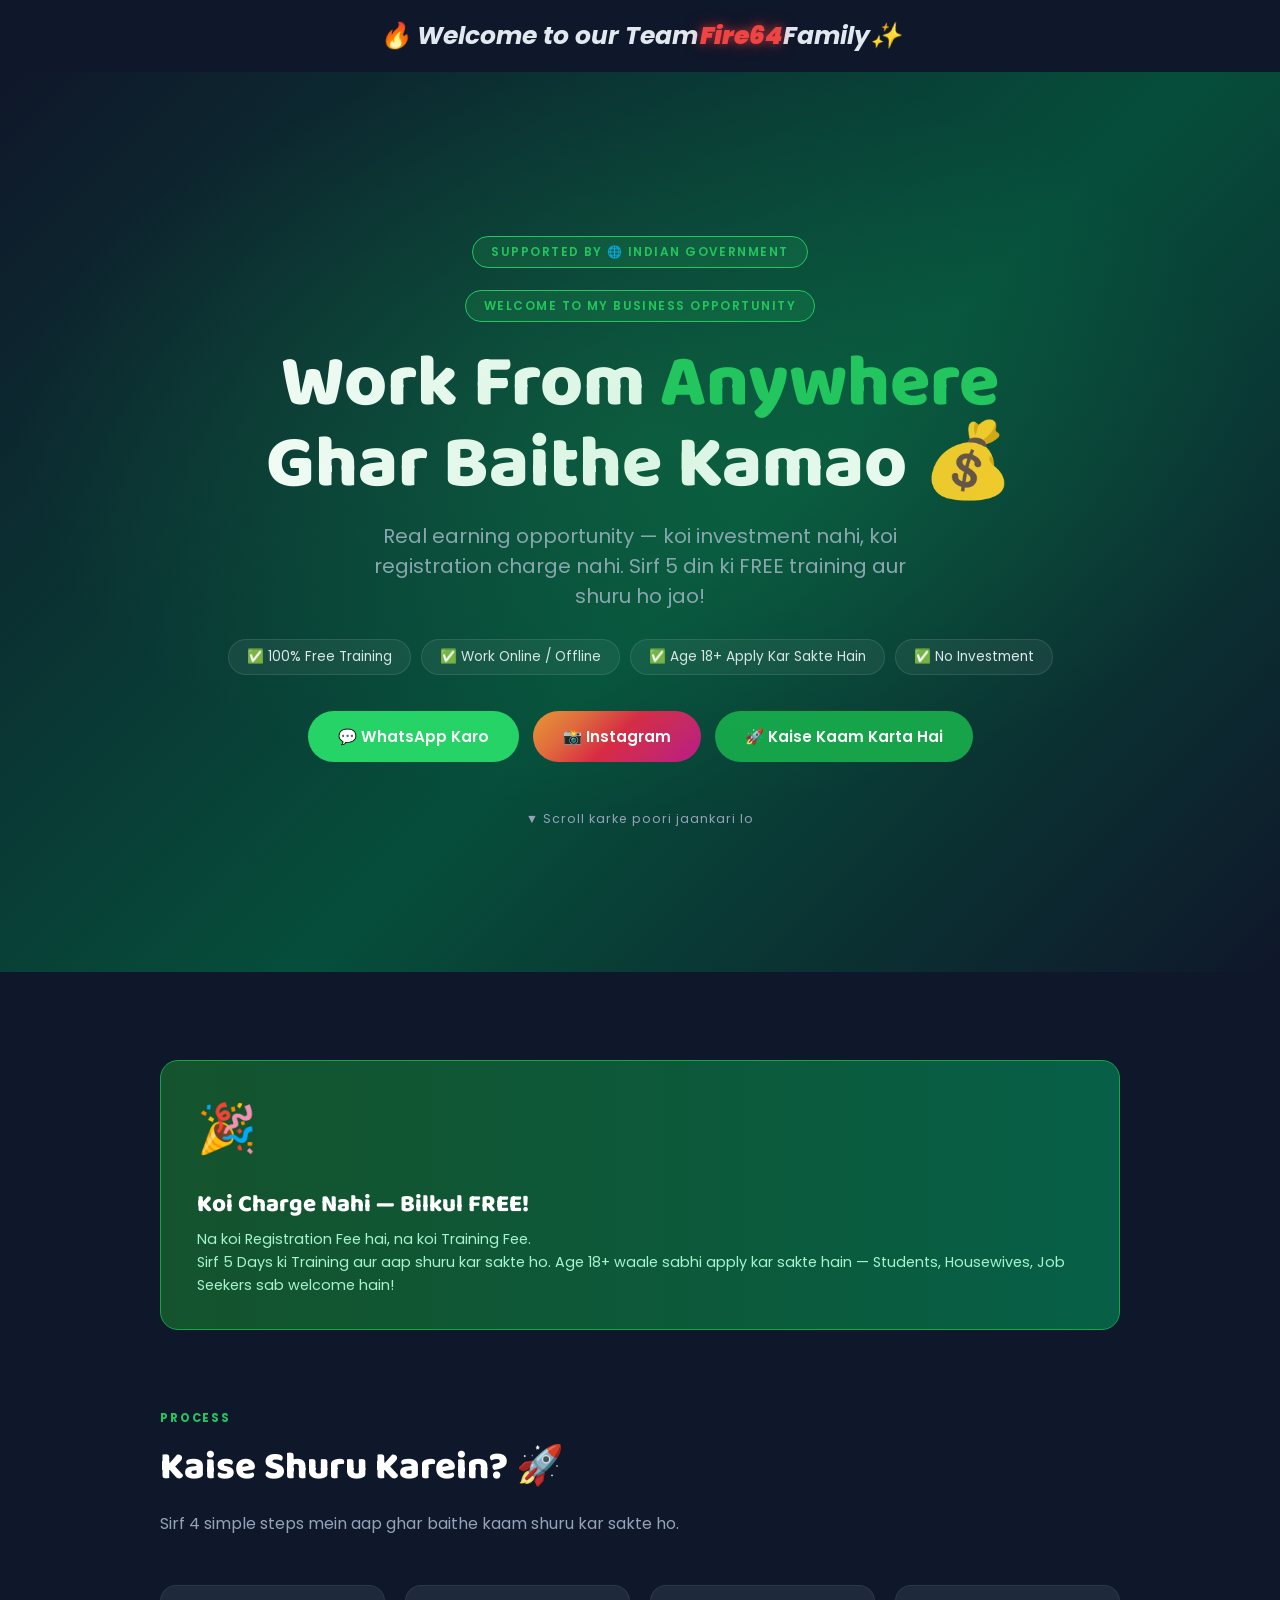
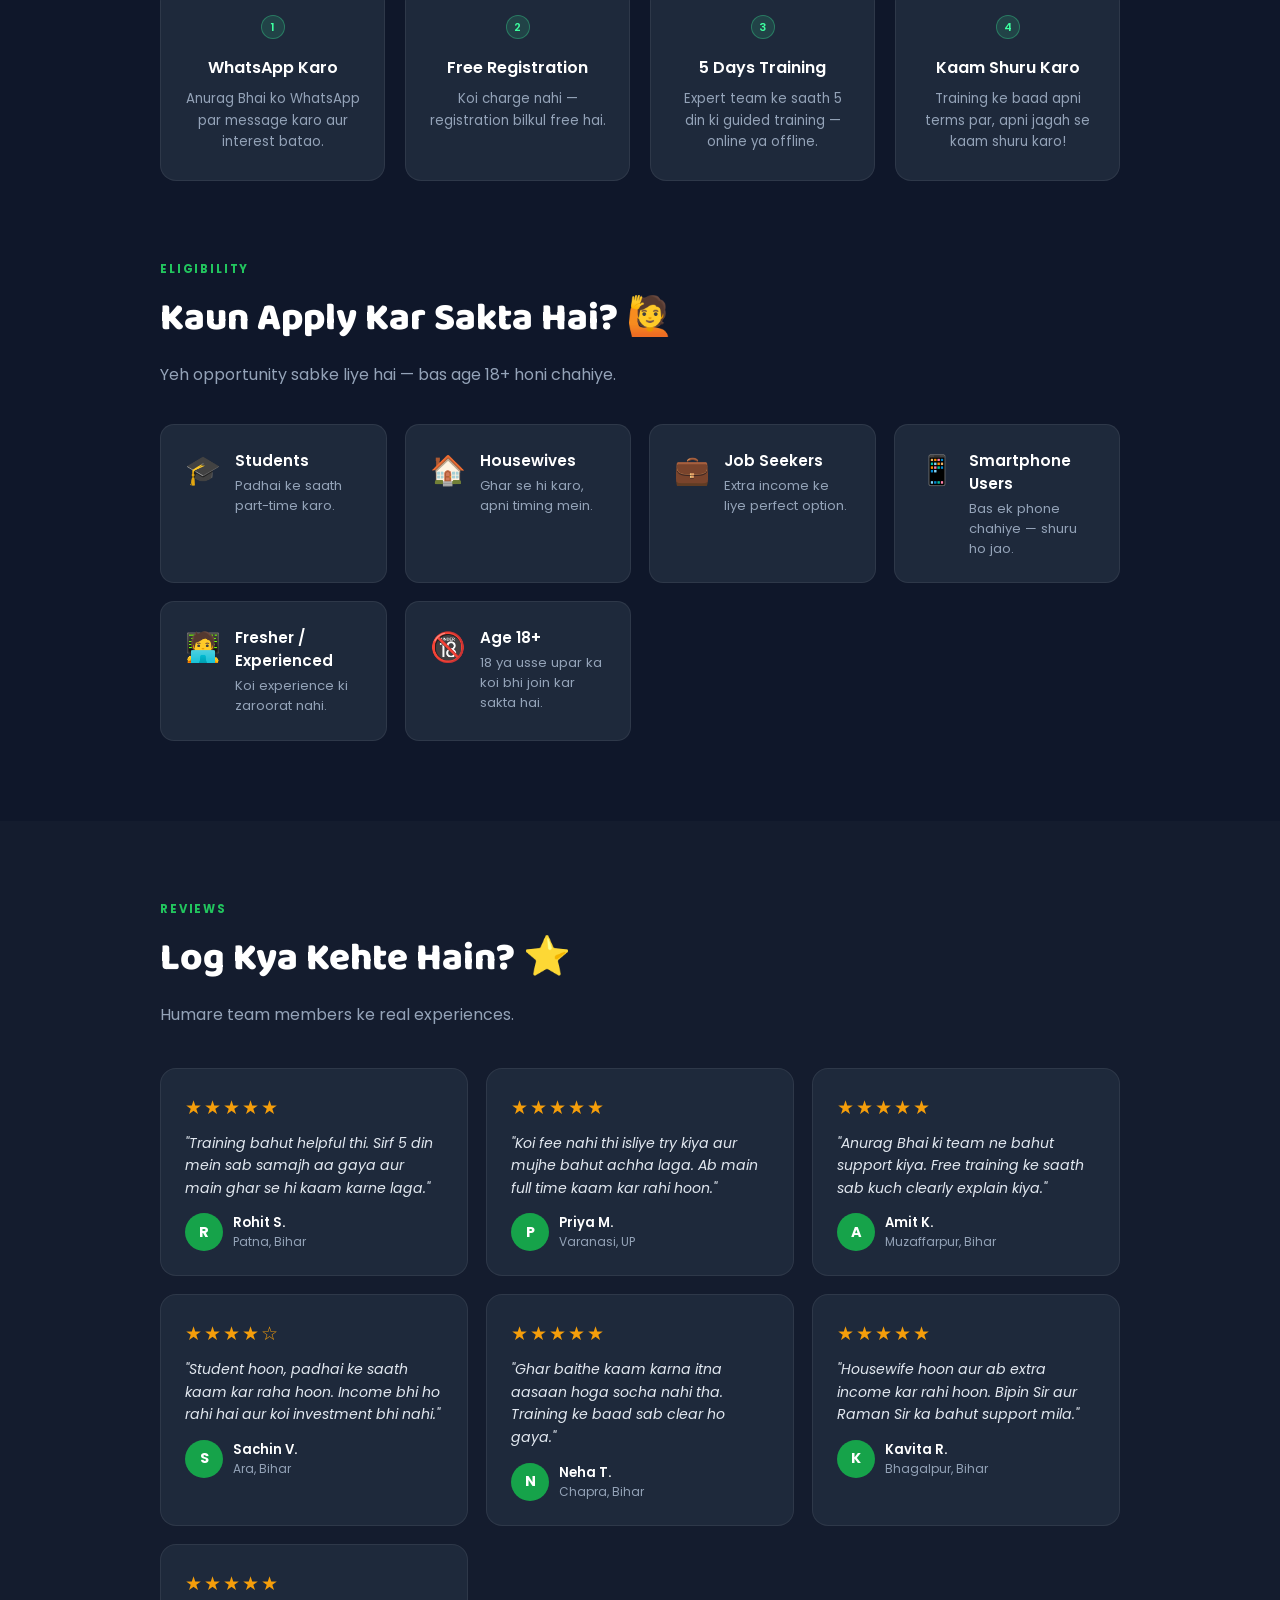
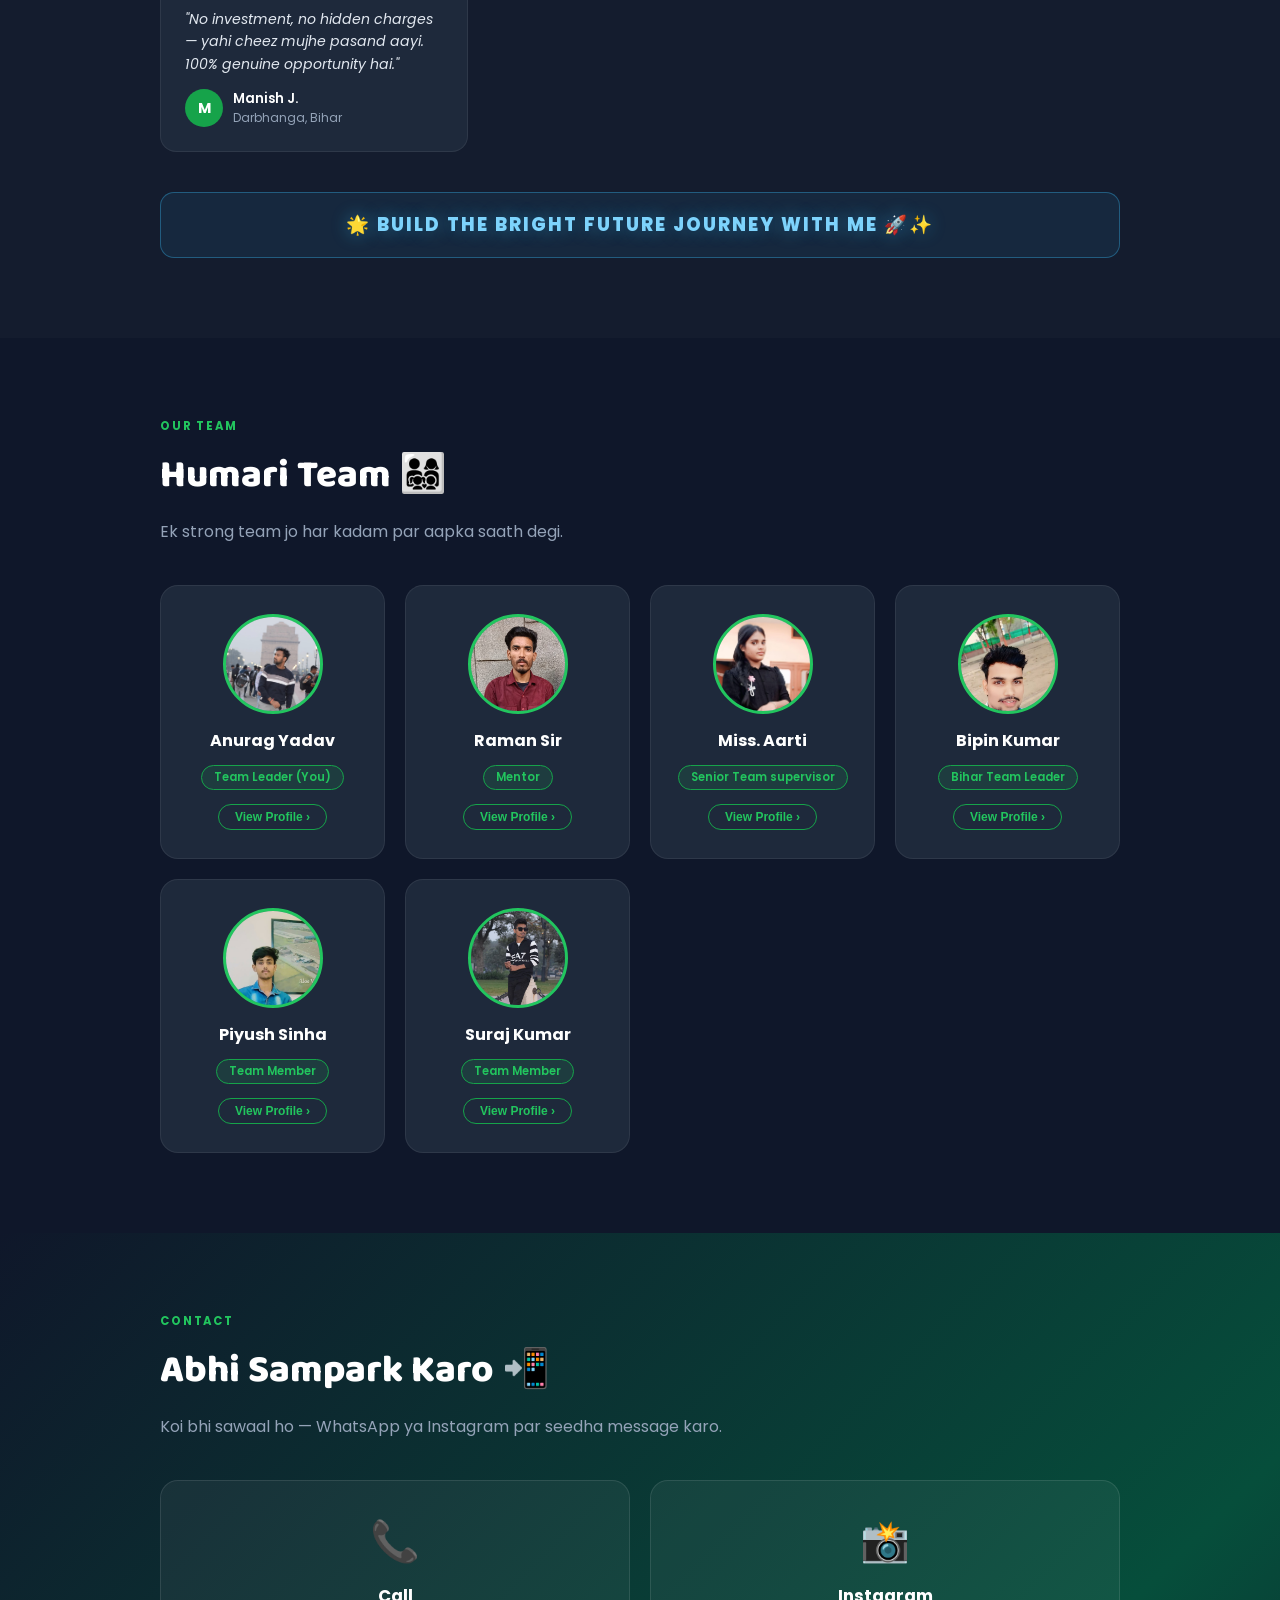
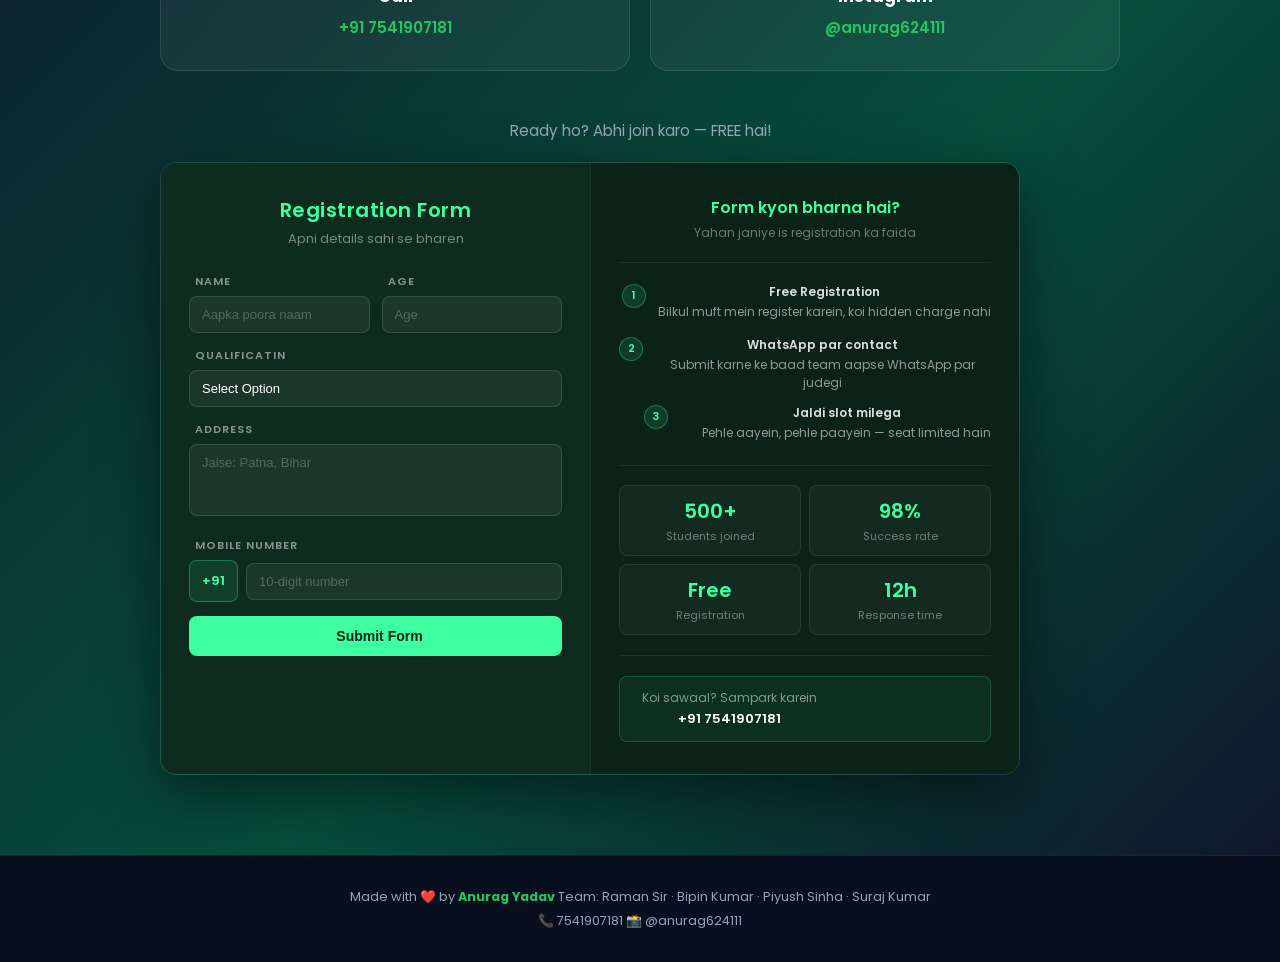
<file: index.html>
<!DOCTYPE html>
<html lang="hi">
<head>
  <meta charset="UTF-8" />
  <meta name="viewport" content="width=device-width, initial-scale=1.0"/>
  <title>Work From Anywhere – Anurag Yadav</title>
  <link href="https://fonts.googleapis.com/css2?family=Baloo+2:wght@400;600;700;800&family=Poppins:wght@300;400;500;600&display=swap" rel="stylesheet"/>
  <link rel="stylesheet" href="style.css">
</head>
<body>
<header>
  <div class="navbar">
    🔥 Welcome to our Team<span class="fire-text">Fire64</span> Family✨
  </div>
</header>

<!-- ══════════ HERO ══════════ -->
<section class="hero">
  <div class="badge">SUPPORTED BY 🌐 INDIAN GOVERNMENT</div>
  <div class="badge">welcome to my Business Opportunity</div>
  <h1>Work From <span>Anywhere</span><br/>Ghar Baithe Kamao 💰</h1>
  <p class="hero-sub">Real earning opportunity — koi investment nahi, koi registration charge nahi. Sirf 5 din ki FREE training aur shuru ho jao!</p>

  <div class="hero-tags">
    <span>✅ 100% Free Training</span>
    <span>✅ Work Online / Offline</span>
    <span>✅ Age 18+ Apply Kar Sakte Hain</span>
    <span>✅ No Investment</span>
  </div>

  <div class="cta-row">
    <a href="https://wa.me/917541907181?text=Hii%20Anurag%20Bhai,%20mujhe%20Work%20From%20Anywhere%20ke%20baare%20mein%20jaankari%20chahiye" target="_blank" class="btn btn-wa">💬 WhatsApp Karo</a>
    <a href="https://instagram.com/anurag624111" target="_blank" class="btn btn-ig">📸 Instagram</a>
    <a href="#how-it-works" class="btn btn-primary">🚀 Kaise Kaam Karta Hai</a>
  </div>
  <p class="scroll-hint">▼ Scroll karke poori jaankari lo</p>
</section>

<!-- ══════════ FREE BANNER ══════════ -->
<section style="padding:40px 20px 0">
  <div class="container">
    <div class="free-banner">
      <div class="free-icon">🎉</div>
      <div class="free-text">
        <h3>Koi Charge Nahi — Bilkul FREE!</h3>
        <p>Na koi Registration Fee hai, na koi Training Fee.<br/>
           Sirf 5 Days ki Training aur aap shuru kar sakte ho. Age 18+ waale sabhi apply kar sakte hain — Students, Housewives, Job Seekers sab welcome hain!</p>
      </div>
    </div>
  </div>
</section>

<!-- ══════════ HOW IT WORKS ══════════ -->
<section id="how-it-works">
  <div class="container">
    <div class="section-label">Process</div>
    <h2 class="section-title">Kaise Shuru Karein? 🚀</h2>
    <p class="section-desc">Sirf 4 simple steps mein aap ghar baithe kaam shuru kar sakte ho.</p>

    <div class="steps">
      <div class="step-card">
        <div class="step-num">1</div>
        <h4>WhatsApp Karo</h4>
        <p>Anurag Bhai ko WhatsApp par message karo aur interest batao.</p>
      </div>
      <div class="step-card">
        <div class="step-num">2</div>
        <h4>Free Registration</h4>
        <p>Koi charge nahi — registration bilkul free hai.</p>
      </div>
      <div class="step-card">
        <div class="step-num">3</div>
        <h4>5 Days Training</h4>
        <p>Expert team ke saath 5 din ki guided training — online ya offline.</p>
      </div>
      <div class="step-card">
        <div class="step-num">4</div>
        <h4>Kaam Shuru Karo</h4>
        <p>Training ke baad apni terms par, apni jagah se kaam shuru karo!</p>
      </div>
    </div>
  </div>
</section>

<!-- ══════════ ELIGIBILITY ══════════ -->
<section style="padding-top:0">
  <div class="container">
    <div class="section-label">Eligibility</div>
    <h2 class="section-title">Kaun Apply Kar Sakta Hai? 🙋</h2>
    <p class="section-desc">Yeh opportunity sabke liye hai — bas age 18+ honi chahiye.</p>

    <div class="elig-grid">
      <div class="elig-card"><div class="elig-icon">🎓</div><div><h4>Students</h4><p>Padhai ke saath part-time karo.</p></div></div>
      <div class="elig-card"><div class="elig-icon">🏠</div><div><h4>Housewives</h4><p>Ghar se hi karo, apni timing mein.</p></div></div>
      <div class="elig-card"><div class="elig-icon">💼</div><div><h4>Job Seekers</h4><p>Extra income ke liye perfect option.</p></div></div>
      <div class="elig-card"><div class="elig-icon">📱</div><div><h4>Smartphone Users</h4><p>Bas ek phone chahiye — shuru ho jao.</p></div></div>
      <div class="elig-card"><div class="elig-icon">🧑‍💻</div><p style="display:none"></p><div><h4>Fresher / Experienced</h4><p>Koi experience ki zaroorat nahi.</p></div></div>
      <div class="elig-card"><div class="elig-icon">🔞</div><div><h4>Age 18+</h4><p>18 ya usse upar ka koi bhi join kar sakta hai.</p></div></div>
    </div>
  </div>
</section>

<!-- ══════════ RATINGS ══════════ -->
<section style="background:rgba(255,255,255,.02); padding:80px 20px;">
  <div class="container">
    <div class="section-label">Reviews</div>
    <h2 class="section-title">Log Kya Kehte Hain? ⭐</h2>
    <p class="section-desc">Humare team members ke real experiences.</p>

    <div class="ratings-grid">
      <div class="rating-card">
        <div class="stars">★★★★★</div>
        <p>"Training bahut helpful thi. Sirf 5 din mein sab samajh aa gaya aur main ghar se hi kaam karne laga."</p>
        <div class="reviewer"><div class="avatar">R</div><div><div class="reviewer-name">Rohit S.</div><div class="reviewer-loc">Patna, Bihar</div></div></div>
      </div>
      <div class="rating-card">
        <div class="stars">★★★★★</div>
        <p>"Koi fee nahi thi isliye try kiya aur mujhe bahut achha laga. Ab main full time kaam kar rahi hoon."</p>
        <div class="reviewer"><div class="avatar">P</div><div><div class="reviewer-name">Priya M.</div><div class="reviewer-loc">Varanasi, UP</div></div></div>
      </div>
      <div class="rating-card">
        <div class="stars">★★★★★</div>
        <p>"Anurag Bhai ki team ne bahut support kiya. Free training ke saath sab kuch clearly explain kiya."</p>
        <div class="reviewer"><div class="avatar">A</div><div><div class="reviewer-name">Amit K.</div><div class="reviewer-loc">Muzaffarpur, Bihar</div></div></div>
      </div>
      <div class="rating-card">
        <div class="stars">★★★★☆</div>
        <p>"Student hoon, padhai ke saath kaam kar raha hoon. Income bhi ho rahi hai aur koi investment bhi nahi."</p>
        <div class="reviewer"><div class="avatar">S</div><div><div class="reviewer-name">Sachin V.</div><div class="reviewer-loc">Ara, Bihar</div></div></div>
      </div>
      <div class="rating-card">
        <div class="stars">★★★★★</div>
        <p>"Ghar baithe kaam karna itna aasaan hoga socha nahi tha. Training ke baad sab clear ho gaya."</p>
        <div class="reviewer"><div class="avatar">N</div><div><div class="reviewer-name">Neha T.</div><div class="reviewer-loc">Chapra, Bihar</div></div></div>
      </div>
      <div class="rating-card">
        <div class="stars">★★★★★</div>
        <p>"Housewife hoon aur ab extra income kar rahi hoon. Bipin Sir aur Raman Sir ka bahut support mila."</p>
        <div class="reviewer"><div class="avatar">K</div><div><div class="reviewer-name">Kavita R.</div><div class="reviewer-loc">Bhagalpur, Bihar</div></div></div>
      </div>
      <div class="rating-card">
        <div class="stars">★★★★★</div>
        <p>"No investment, no hidden charges — yahi cheez mujhe pasand aayi. 100% genuine opportunity hai."</p>
        <div class="reviewer"><div class="avatar">M</div><div><div class="reviewer-name">Manish J.</div><div class="reviewer-loc">Darbhanga, Bihar</div></div></div>
      </div>
    </div>
    <div class="tagline-wrap">
  <p class="tagline-text">
    🌟 BUILD THE BRIGHT FUTURE JOURNEY WITH ME 🚀✨
  </p>
</div>
  </div>
</section>

<!-- ══════════ TEAM ══════════ -->
<section class="team-section">
  <div class="container">
    <div class="section-label">Our Team</div>
    <h2 class="section-title">Humari Team 👨‍👩‍👧‍👦</h2>
    <p class="section-desc">Ek strong team jo har kadam par aapka saath degi.</p>

    <div class="team-grid">

      <!-- Card 1 -->
      <div class="team-card" onclick="toggleCard(this)">
        <div class="card-preview">
          <img src="anuragpatna.jpeg" alt="Anurag Yadav" />
          <h4>Anurag Yadav</h4>
          <span class="team-role">Team Leader (You)</span>
          <button class="view-btn">View Profile ›</button>
        </div>
        <div class="card-expanded">
          <button class="close-btn" onclick="closeCard(event, this)">✕</button>
          <div class="expanded-left">
            <img src="anuragpatna.jpeg" alt="Anurag Yadav" />
          </div>
          <div class="expanded-right">
            <span class="team-role">Team Leader (You)</span>
            <h3>Anurag Yadav</h3>
            <p>Anurag Yadav is currently working at the Assistant Supervisor level and has 1-2 years of experience in this field. He is from Patna, Bihar. He will guide you on how to create a good income while staying at home by giving just 2-4 hours daily. He explains concepts like Time Leverage, Sharing, Brand Promotion, and Monetizing Social Media.</p>
          </div>
        </div>
      </div>

      <!-- Card 2 -->
      <div class="team-card" onclick="toggleCard(this)">
        <div class="card-preview">
         
          <img src="ramansir.jpeg" alt="Raman Sir" />
          <h4>Raman Sir</h4>
          <span class="team-role">Mentor</span>
          <button class="view-btn">View Profile ›</button>
        </div>
        <div class="card-expanded">
          <button class="close-btn" onclick="closeCard(event, this)">✕</button>
          <div class="expanded-left">
            <img src="ramansir.jpeg" alt="Raman Sir" />
          </div>
          <div class="expanded-right">
            <span class="team-role">Mentor</span>
            <h3>Raman Sir</h3>
            <p>Raman Sir is the mentor of Anurag Sir and has been working in this field for the last 8 years. He is from Haryana. His team includes many girls, boys, and housewives who are working in this field and earning a good income.

Bipin Sir, who is from Patna, Bihar, is also a part of his team (downline). He also started this journey by learning online and today he is working at a good level and earning a good income with proper guidance.

With Raman Sir’s guidance and support, many people have grown and reached a good level in this field.
</p>
          </div>
        </div>
      </div>

      <!-- Card 3 -->
      <div class="team-card" onclick="toggleCard(this)">
        <div class="card-preview">
          <img src="Aarti ma'am.jpeg" alt="Miss. Aarti" />
          <h4>Miss. Aarti</h4>
          <span class="team-role">Senior Team supervisor</span>
          <button class="view-btn">View Profile ›</button>
        </div>
        <div class="card-expanded">
          <button class="close-btn" onclick="closeCard(event, this)">✕</button>
          <div class="expanded-left">
            <img src="Aarti ma'am.jpeg" alt="Miss. aarti" />
          </div>
          <div class="expanded-right">
            <span class="team-role">Senior Team Supervisor</span>
            <h3>Miss. Aarti</h3>
            <p>Ms. Aarti Ma'am is from Haryana. She is a downline of Raman Sir and an upline of Bipin Sir. She serves as a Senior Supervisor. Most of the members in her team are girls, and her team has shown excellent growth over the years. She has 6 years of experience and is known for her leadership and mentoring skills. She also provides valuable guidance and support to the girls in Anurag Sir's team, helping them learn, grow, and achieve success.</p>
          </div>
        </div>
      </div>

      <!-- Card 4 -->
      <div class="team-card" onclick="toggleCard(this)">
        <div class="card-preview">
          <img src="bipin.jpeg" alt="Bipin Kumar" />
          <h4>Bipin Kumar</h4>
          <span class="team-role">Bihar Team Leader</span>
          <button class="view-btn">View Profile ›</button>
        </div>
        <div class="card-expanded">
          <button class="close-btn" onclick="closeCard(event, this)">✕</button>
          <div class="expanded-left">
            <img src="bipin.jpeg" alt="Bipin Kumar" />
          </div>
          <div class="expanded-right">
            <span class="team-role">Senior Team Leader</span>
            <h3>Bipin Kumar</h3>
            <p>He is Supervisor in this group and handles teams in Patna, where he has a large number of people in his team. He has 5 years of experience in this field and is also a great leader.</p>
          </div>
        </div>
      </div>

      <!-- Card 5 -->
      <div class="team-card" onclick="toggleCard(this)">
        <div class="card-preview">
          <img src="Piyush.jpeg" alt="Piyush Sinha" />
          <h4>Piyush Sinha</h4>
          <span class="team-role">Team Member</span>
          <button class="view-btn">View Profile ›</button>
        </div>
        <div class="card-expanded">
          <button class="close-btn" onclick="closeCard(event, this)">✕</button>
          <div class="expanded-left">
            <img src="Piyush.jpeg" alt="Piyush Sinha" />
          </div>
          <div class="expanded-right">
            <span class="team-role">Team Member</span>
            <h3>Piyush Sinha</h3>
            <p>**Piyush Sinha** is a downline of Bipin Sir and a close friend of Anurag Sir. He is also a business partner and works at the same level as Anurag Sir. He is a resident of **Patna, Bihar**, and has **1–2 years of experience** in this field.

He is responsible for handling **digital and social media-related work** and has developed strong expertise in these areas. The growth of his team members has been excellent, and both his personal income and his team's income have shown significant growth. He is also known for providing **high-quality training and guidance**, helping team members improve their skills and achieve better results.
</p>
          </div>
        </div>
      </div>

      <!-- Card 6 -->
      <div class="team-card" onclick="toggleCard(this)">
        <div class="card-preview">
          <img src="Surajkumar.jpeg" alt="Suraj Kumar" />
          <h4>Suraj Kumar</h4>
          <span class="team-role">Team Member</span>
          <button class="view-btn">View Profile ›</button>
        </div>
        <div class="card-expanded">
          <button class="close-btn" onclick="closeCard(event, this)">✕</button>
          <div class="expanded-left">
            <img src="Surajkumar.jpeg" alt="Suraj Kumar" />
          </div>
          <div class="expanded-right">
            <span class="team-role">Team Member</span>
            <h3>Suraj Kumar</h3>
            <p>**Suraj Kumar** is also from **Patna, Bihar**, and is a close friend of Anurag Sir. He is one of Anurag Sir's business partners and has **4–5 years of experience** in this field.

Suraj Kumar played an important role in teaching and guiding Anurag Sir in this business. With his support and mentorship, Anurag Sir was able to learn the business effectively and build a good source of income. Today, Anurag Sir is successfully earning a substantial income while leading, managing, and guiding his own team.

Currently, both **Anurag Sir and Suraj Kumar** are working at the position of **Assistant Supervisor**, continuing to support their teams and helping members achieve growth and success.
</p>
          </div>
        </div>
      </div>
      

    </div>
  </div>
</section>
<!-- ══════════ CONTACT ══════════ -->
<section class="contact-section">
  <div class="container">
    <div class="section-label">Contact</div>
    <h2 class="section-title">Abhi Sampark Karo 📲</h2>
    <p class="section-desc">Koi bhi sawaal ho — WhatsApp ya Instagram par seedha message karo.</p>

    <div class="contact-cards">
      <div class="contact-card">
        <div class="c-icon">📞</div>
        <h4>Call</h4>
        <a href="tel:+917541907181">+91 7541907181</a>
      </div>
      
      <div class="contact-card">
        <div class="c-icon">📸</div>
        <h4>Instagram</h4>
        <a href="https://instagram.com/anurag624111" target="_blank">@anurag624111</a>
      </div>
    </div>

    <div style="text-align:center; margin-top:48px;">
      <p style="color:var(--muted); margin-bottom:20px; font-size:.95rem;">Ready ho? Abhi join karo — FREE hai!</p>
  
  <style>
    * 
    .wrapper {
      display: grid;
      grid-template-columns: 1fr 1fr;
      width: 100%;
      max-width: 860px;
      border-radius: 16px;
      overflow: hidden;
      border: 0.5px solid rgba(255, 255, 255, 0.1);
      box-shadow: 0 20px 60px rgba(0, 0, 0, 0.5);
    }

    /* ── LEFT: FORM SIDE ── */
    .form-side {
      background: #0d2b1e;
      padding: 2rem 1.75rem;
    }

    .form-header {
      margin-bottom: 1.5rem;
    }

    .form-header h2 {
      font-size: 20px;
      font-weight: 600;
      color: #3DFFA0;
      letter-spacing: 0.5px;
    }

    .form-header p {
      font-size: 13px;
      color: rgba(255, 255, 255, 0.45);
      margin-top: 4px;
    }

    .field-label {
      font-size: 11px;
      font-weight: 600;
      letter-spacing: 1px;
      color: rgba(255, 255, 255, 0.5);
      margin-bottom: 6px;
      display: flex;
      align-items: center;
      gap: 6px;
      text-transform: uppercase;
    }

    .field-label i {
      font-size: 14px;
      color: #3DFFA0;
    }

    .row {
      display: grid;
      grid-template-columns: 1fr 1fr;
      gap: 12px;
      margin-bottom: 14px;
    }

    .field {
      margin-bottom: 14px;
    }

    input,
    select,
    textarea {
      width: 100%;
      background: rgba(255, 255, 255, 0.06);
      border: 0.5px solid rgba(255, 255, 255, 0.12);
      border-radius: 8px;
      color: #fff;
      font-size: 13px;
      padding: 10px 12px;
      outline: none;
      font-family: 'Segoe UI', sans-serif;
      transition: border-color 0.2s, background 0.2s;
    }

    input::placeholder,
    textarea::placeholder {
      color: rgba(255, 255, 255, 0.25);
    }

    input:focus,
    select:focus,
    textarea:focus {
      border-color: #3DFFA0;
      background: rgba(61, 255, 160, 0.05);
    }

    select {
      appearance: none;
      cursor: pointer;
    }

    select option {
      background: #0d2b1e;
      color: #fff;
    }

    textarea {
      resize: none;
      height: 72px;
    }

    .phone-wrap {
      display: flex;
      gap: 8px;
      align-items: center;
    }

    .phone-prefix {
      background: rgba(61, 255, 160, 0.1);
      border: 0.5px solid rgba(61, 255, 160, 0.3);
      border-radius: 8px;
      color: #3DFFA0;
      font-size: 13px;
      font-weight: 600;
      padding: 10px 12px;
      white-space: nowrap;
      user-select: none;
    }

    .submit-btn {
      width: 100%;
      background: #3DFFA0;
      color: #0a2218;
      border: none;
      border-radius: 8px;
      padding: 12px;
      font-size: 14px;
      font-weight: 600;
      cursor: pointer;
      display: flex;
      align-items: center;
      justify-content: center;
      gap: 8px;
      margin-top: 4px;
      transition: opacity 0.2s, transform 0.1s;
      font-family: 'Segoe UI', sans-serif;
    }

    .submit-btn:hover {
      opacity: 0.88;
    }

    .submit-btn:active {
      transform: scale(0.98);
    }

    .submit-btn i {
      font-size: 18px;
    }

    /* ── RIGHT: INFO SIDE ── */
    .info-side {
      background: #0a2218;
      padding: 2rem 1.75rem;
      border-left: 0.5px solid rgba(255, 255, 255, 0.08);
      display: flex;
      flex-direction: column;
      gap: 1.25rem;
    }

    .info-header h3 {
      font-size: 16px;
      font-weight: 600;
      color: #3DFFA0;
      margin-bottom: 4px;
    }

    .info-header p {
      font-size: 12px;
      color: rgba(255, 255, 255, 0.4);
    }

    .divider {
      height: 0.5px;
      background: rgba(255, 255, 255, 0.08);
    }

    /* Steps */
    .step-list {
      display: flex;
      flex-direction: column;
      gap: 12px;
    }

    .step-item {
      display: flex;
      align-items: flex-start;
      gap: 10px;
    }

    .step-num {
      width: 24px;
      height: 24px;
      border-radius: 50%;
      background: rgba(61, 255, 160, 0.12);
      border: 0.5px solid rgba(61, 255, 160, 0.3);
      color: #3DFFA0;
      font-size: 11px;
      font-weight: 600;
      display: flex;
      align-items: center;
      justify-content: center;
      flex-shrink: 0;
      margin-top: 1px;
    }

    .step-text {
      font-size: 12px;
      color: rgba(255, 255, 255, 0.55);
      line-height: 1.5;
    }

    .step-text strong {
      color: rgba(255, 255, 255, 0.85);
      font-weight: 600;
      display: block;
      margin-bottom: 2px;
    }

    /* Stats */
    .stat-row {
      display: grid;
      grid-template-columns: 1fr 1fr;
      gap: 8px;
    }

    .stat-card {
      background: rgba(255, 255, 255, 0.04);
      border: 0.5px solid rgba(255, 255, 255, 0.08);
      border-radius: 8px;
      padding: 10px 12px;
    }

    .stat-card .num {
      font-size: 20px;
      font-weight: 600;
      color: #3DFFA0;
    }

    .stat-card .lbl {
      font-size: 11px;
      color: rgba(255, 255, 255, 0.4);
      margin-top: 2px;
    }

    /* Contact box */
    .contact-box {
      background: rgba(61, 255, 160, 0.06);
      border: 0.5px solid rgba(61, 255, 160, 0.2);
      border-radius: 8px;
      padding: 12px;
      display: flex;
      align-items: center;
      gap: 10px;
    }

    .contact-box i {
      font-size: 22px;
      color: #3DFFA0;
    }

    .contact-box .ct {
      font-size: 12px;
      color: rgba(255, 255, 255, 0.5);
    }

    .contact-box .cv {
      font-size: 13px;
      color: #fff;
      font-weight: 600;
      margin-top: 2px;
    }

    /* Toast notification */
    .toast {
      position: fixed;
      bottom: 2rem;
      left: 50%;
      transform: translateX(-50%) translateY(80px);
      background: #3DFFA0;
      color: #0a2218;
      font-size: 13px;
      font-weight: 600;
      padding: 12px 24px;
      border-radius: 30px;
      opacity: 0;
      transition: all 0.35s ease;
      z-index: 999;
      white-space: nowrap;
    }

    .toast.show {
      opacity: 1;
      transform: translateX(-50%) translateY(0);
    }

    /* Responsive */
    @media (max-width: 640px) {
      .wrapper {
        grid-template-columns: 1fr;
      }

      .info-side {
        border-left: none;
        border-top: 0.5px solid rgba(255, 255, 255, 0.08);
      }

      .row {
        grid-template-columns: 1fr;
      }
    }
  </style>
  <div class="wrapper">

    <!-- LEFT: FORM -->
    <div class="form-side">
      <div class="form-header">
        <h2>Registration Form</h2>
        <p>Apni details sahi se bharen</p>
      </div>

      <div class="row">
        <div>
          <div class="field-label">
            <i class="ti ti-user"></i> NAME
          </div>
          <input type="text" id="naam" placeholder="Aapka poora naam" />
        </div>
        <div>
          <div class="field-label">
            <i class="ti ti-cake"></i> AGE
          </div>
          <input type="number" id="umar" placeholder="Age" min="1" max="100" />
        </div>
      </div>

      <div class="field">
        <div class="field-label">
          <i class="ti ti-school"></i> QUALIFICATIN
        </div>
        <select id="qualification">
          <option value="" disabled selected>Select Option</option>
          <option value="10th">10th Pass</option>
          <option value="12th">12th Pass</option>
          <option value="graduate">Graduate</option>
          <option value="postgraduate">Post Graduate</option>
          <option value="other">Other</option>
        </select>
      </div>

      <div class="field">
        <div class="field-label">
          <i class="ti ti-map-pin"></i> ADDRESS
        </div>
        <textarea id="address" placeholder="Jaise: Patna, Bihar"></textarea>
      </div>

      <div class="field">
        <div class="field-label">
          <i class="ti ti-device-mobile"></i> MOBILE NUMBER
        </div>
        <div class="phone-wrap">
          <div class="phone-prefix">+91</div>
          <input type="tel" id="mobile" placeholder="10-digit number" maxlength="10" />
        </div>
      </div>

      <button class="submit-btn" onclick="handleSubmit()">
        <i class="ti ti-brand-whatsapp"></i>
        Submit Form
      </button>
    </div>

    <!-- RIGHT: INFO -->
    <div class="info-side">
      <div class="info-header">
        <h3>Form kyon bharna hai?</h3>
        <p>Yahan janiye is registration ka faida</p>
      </div>

      <div class="divider"></div>

      <div class="step-list">
        <div class="step-item">
          <div class="step-num">1</div>
          <div class="step-text">
            <strong>Free Registration</strong>
            Bilkul muft mein register karein, koi hidden charge nahi
          </div>
        </div>
        <div class="step-item">
          <div class="step-num">2</div>
          <div class="step-text">
            <strong>WhatsApp par contact</strong>
            Submit karne ke baad team aapse WhatsApp par judegi
          </div>
        </div>
        <div class="step-item">
          <div class="step-num">3</div>
          <div class="step-text">
            <strong>Jaldi slot milega</strong>
            Pehle aayein, pehle paayein — seat limited hain
          </div>
        </div>
      </div>

      <div class="divider"></div>

      <div class="stat-row">
        <div class="stat-card">
          <div class="num">500+</div>
          <div class="lbl">Students joined</div>
        </div>
        <div class="stat-card">
          <div class="num">98%</div>
          <div class="lbl">Success rate</div>
        </div>
        <div class="stat-card">
          <div class="num">Free</div>
          <div class="lbl">Registration</div>
        </div>
        <div class="stat-card">
          <div class="num">12h</div>
          <div class="lbl">Response time</div>
        </div>
      </div>

      <div class="divider"></div>

      <div class="contact-box">
        <i class="ti ti-headset"></i>
        <div>
          <div class="ct">Koi sawaal? Sampark karein</div>
          <div class="cv">+91 7541907181</div>
        </div>
      </div>
    </div>

  </div>

  <!-- Toast -->
  <div class="toast" id="toast">Form successfully submit ho gaya!</div>

<script>
  function handleSubmit() {
    const naam = document.getElementById('naam').value.trim();
    const umar = document.getElementById('umar').value.trim();
    const qualification = document.getElementById('qualification').value;
    const address = document.getElementById('address').value.trim();
    const mobile = document.getElementById('mobile').value.trim();

    if (!naam) {
      alert('Naam bharna zaroori hai!');
      return;
    }

    if (!umar) {
      alert('Umar bharna zaroori hai!');
      return;
    }

    if (!qualification) {
      alert('Qualification select karo!');
      return;
    }

    if (!address) {
      alert('Address bharna zaroori hai!');
      return;
    }

    if (!mobile || mobile.length !== 10) {
      alert('Valid 10-digit mobile number daalein!');
      return;
    }

  // WhatsApp message in English
    const message =
      "NEW REGISTRATION FORM\n\n" +
      "NAME: " + naam + "\n" +
      "AGE: " + umar + "\n" +
      "QUALIFICATION: " + qualification + "\n" +
      "ADDRESS: " + address + "\n" +
      "MOBILE NUMBER: " + mobile;
    // Apna WhatsApp number
    const whatsappNumber = "917541907181";

    // WhatsApp URL
    const url =
      `https://wa.me/${whatsappNumber}?text=${encodeURIComponent(message)}`;

    showToast('Form successfully submit ho gaya! ✓');

    // WhatsApp open karo
    window.open(url, "_blank");

    // Form clear karo
    document.getElementById('naam').value = '';
    document.getElementById('umar').value = '';
    document.getElementById('qualification').value = '';
    document.getElementById('address').value = '';
    document.getElementById('mobile').value = '';
  }

  function showToast(msg) {
    const toast = document.getElementById('toast');
    toast.textContent = msg;
    toast.classList.add('show');
    setTimeout(() => toast.classList.remove('show'), 3000);
  }

  // Mobile field me sirf numbers allow honge
  document.getElementById('mobile').addEventListener('input', function () {
    this.value = this.value.replace(/\D/g, '');
  });
</script>
</section>

<!-- ══════════ FOOTER ══════════ -->
<footer>
  <p>Made with ❤️ by <strong>Anurag Yadav</strong>  Team: Raman Sir · Bipin Kumar · Piyush Sinha · Suraj Kumar</p>
  <p style="margin-top:6px;">📞 7541907181 📸 @anurag624111</p>
</footer>

 <script src="script.js"></script>

</body>
</html>
</file>
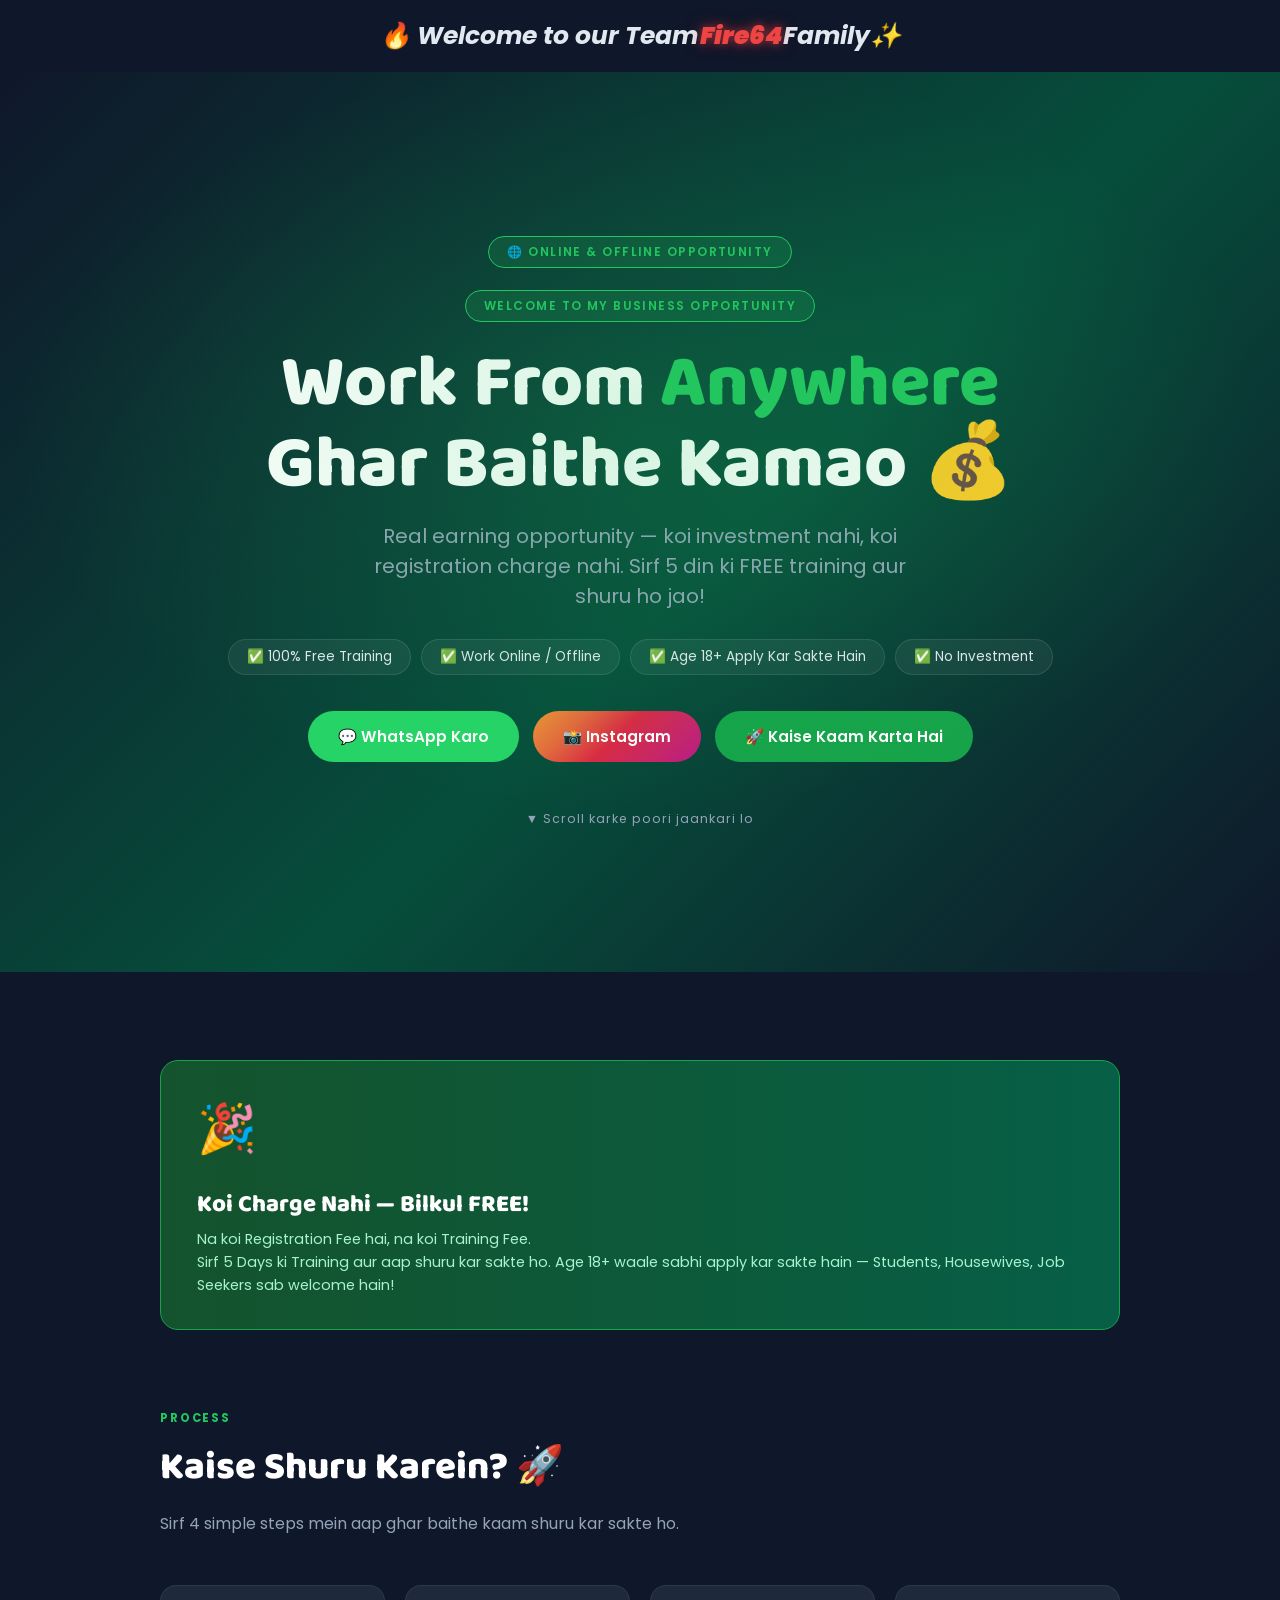
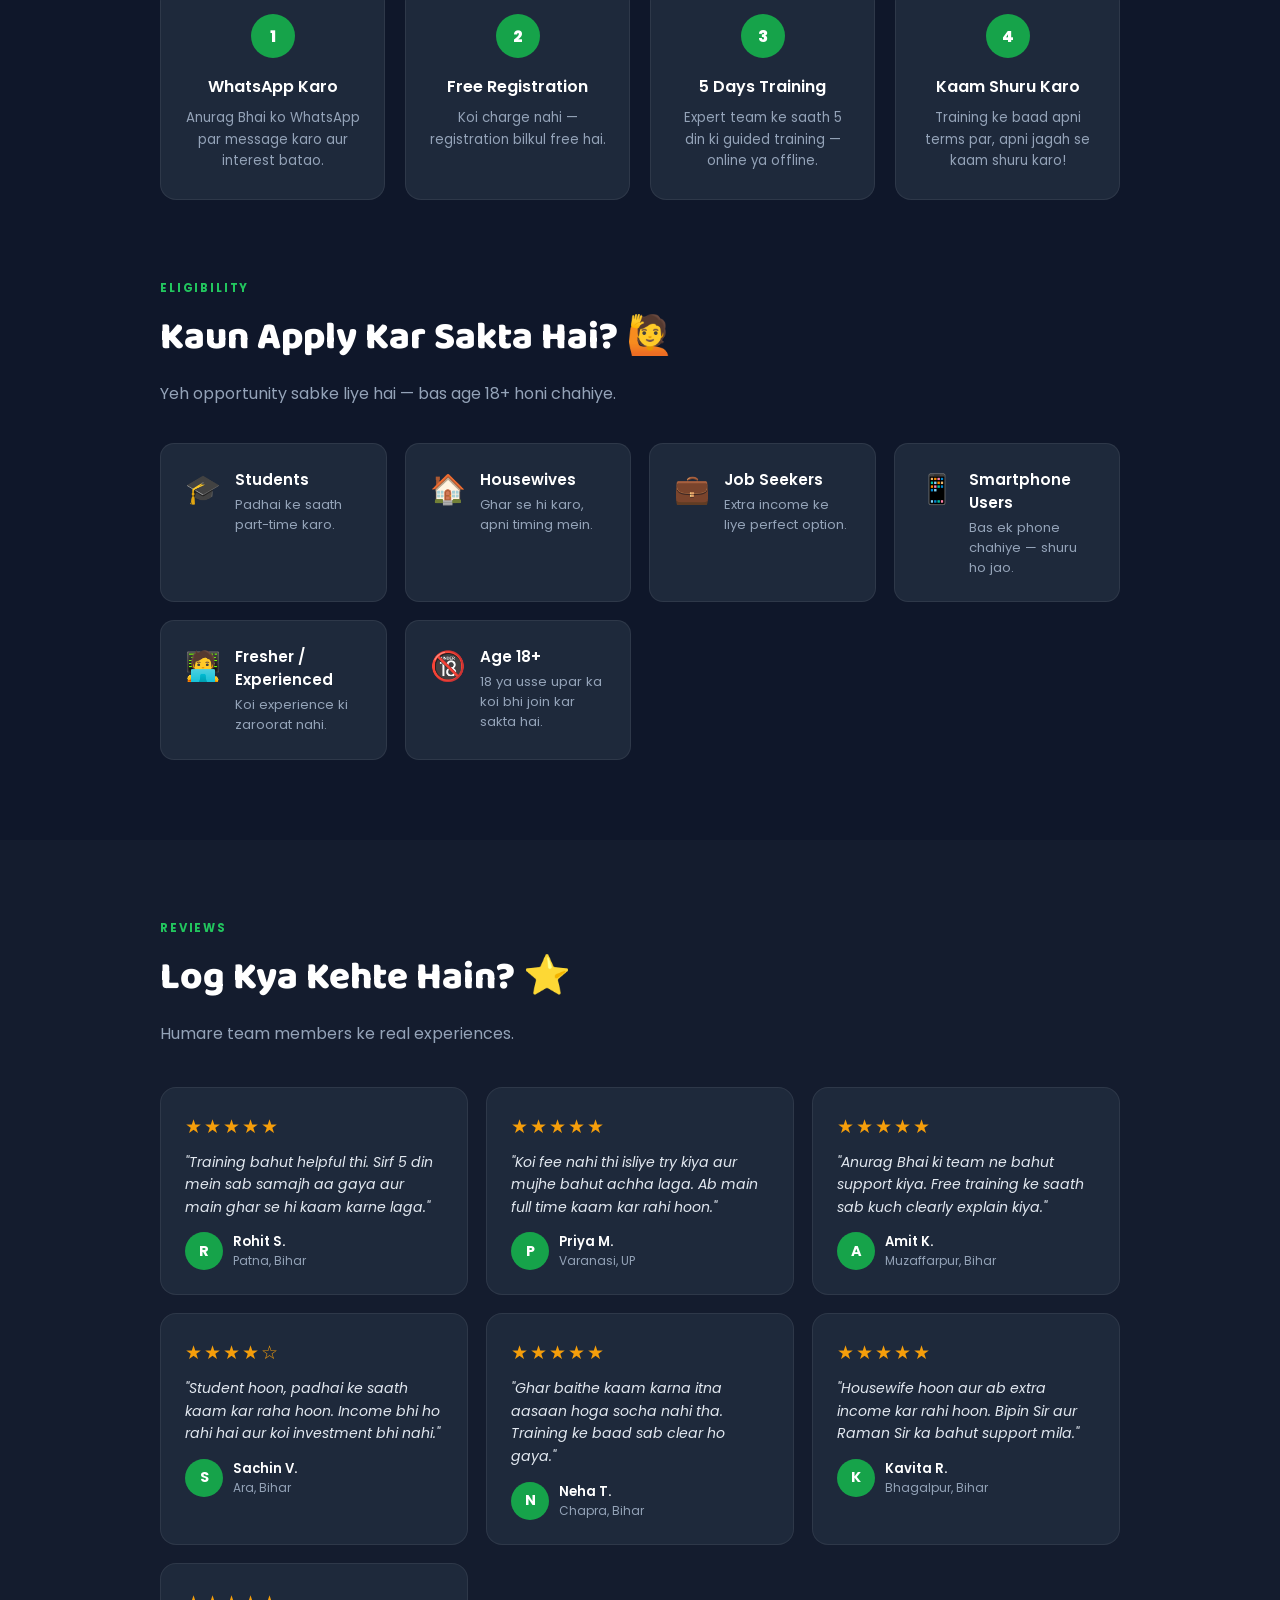
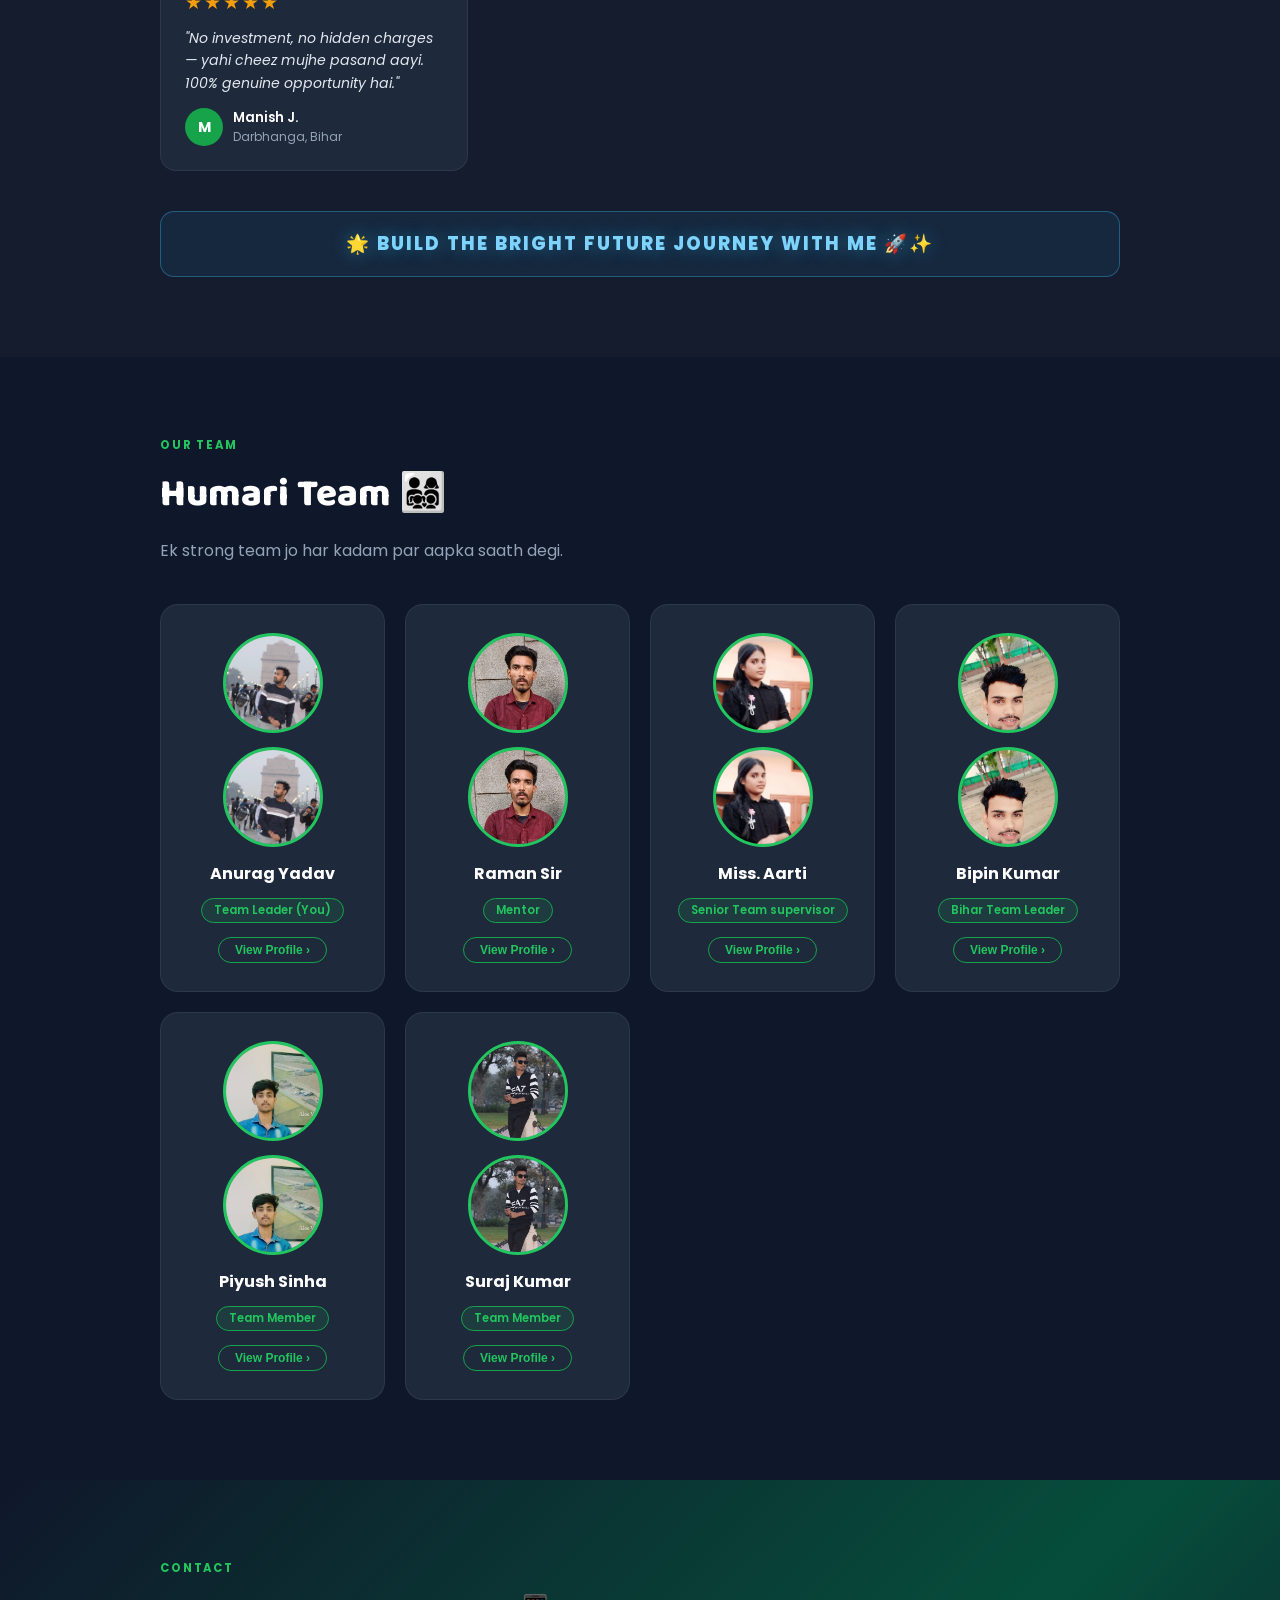
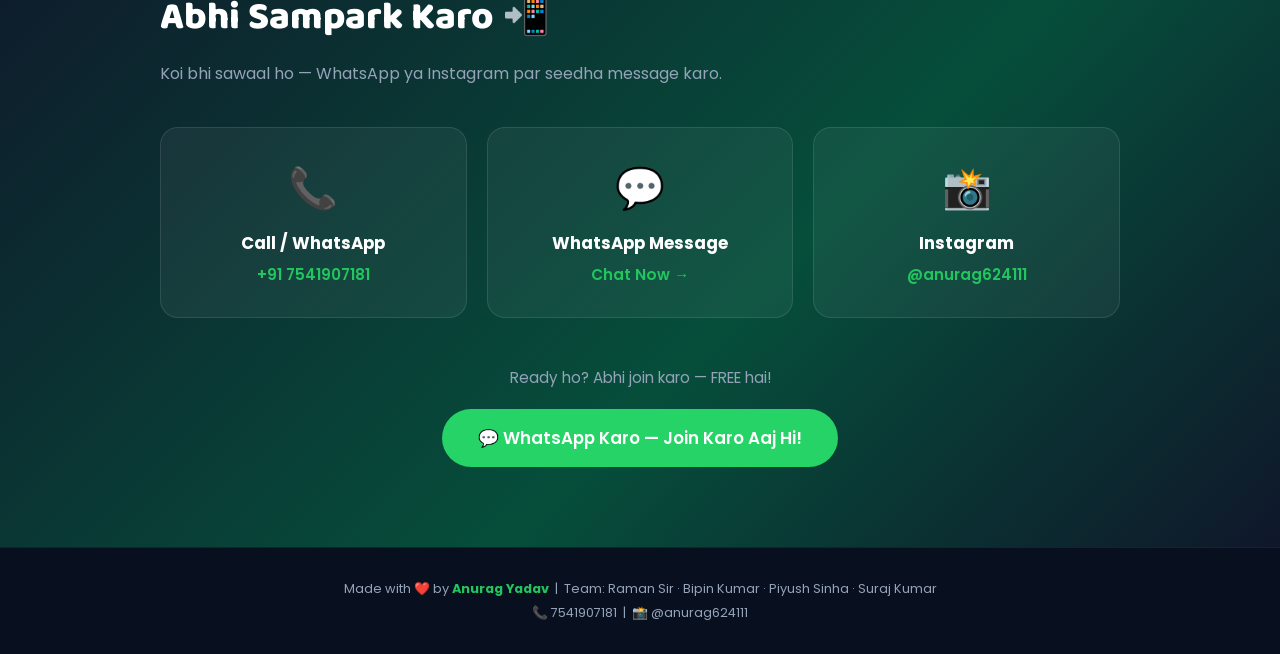
<file: anurag_work_opportunity.html>
<!DOCTYPE html>
<html lang="hi">
<head>
  <meta charset="UTF-8" />
  <meta name="viewport" content="width=device-width, initial-scale=1.0"/>
  <title>Work From Anywhere – Anurag Yadav</title>
  <link href="https://fonts.googleapis.com/css2?family=Baloo+2:wght@400;600;700;800&family=Poppins:wght@300;400;500;600&display=swap" rel="stylesheet"/>
  <style>
    *, *::before, *::after { box-sizing: border-box; margin: 0; padding: 0; }

    :root {
      --green:   #16a34a;
      --green-l: #22c55e;
      --green-d: #14532d;
      --gold:    #f59e0b;
      --dark:    #0f172a;
      --card:    #1e293b;
      --text:    #e2e8f0;
      --muted:   #94a3b8;
      --white:   #ffffff;
    }

    html { scroll-behavior: smooth; }

    body {
      font-family: 'Poppins', sans-serif;
      background: var(--dark);
      color: var(--text);
      overflow-x: hidden;
    }
      .navbar {
  min-height: 8vh;
  min-width: 20vw;
  font-size: 25px;
  text-align: center;
  position: relative;
  font-style: italic;
  font-weight: bolder;
  overflow: hidden;

  /* Center ke liye */
  display: flex;
  align-items: center;
  justify-content: center;
}

    /* ── HERO ── */
    .hero {
      min-height: 100vh;
      background: linear-gradient(135deg, #0f172a 0%, #064e3b 55%, #0f172a 100%);
      display: flex; flex-direction: column;
      align-items: center; justify-content: center;
      text-align: center;
      padding: 60px 20px 40px;
      position: relative;
      overflow: hidden;
    }
    .hero::before {
      content: '';
      position: absolute; inset: 0;
      background: radial-gradient(ellipse 70% 60% at 50% 40%, rgba(34,197,94,.18) 0%, transparent 70%);
      pointer-events: none;
    }

    .badge {
      display: inline-block;
      background: rgba(34,197,94,.15);
      border: 1px solid var(--green-l);
      color: var(--green-l);
      font-size: .75rem;
      font-weight: 600;
      letter-spacing: .12em;
      text-transform: uppercase;
      padding: 6px 18px;
      border-radius: 999px;
      margin-bottom: 22px;
    }

    .hero h1 {
      font-family: 'Baloo 2', cursive;
      font-size: clamp(2.4rem, 7vw, 4.6rem);
      font-weight: 800;
      line-height: 1.1;
      color: var(--white);
    }
    .hero h1 span { color: var(--green-l); }

    .hero-sub {
      margin-top: 16px;
      font-size: clamp(1rem, 2.5vw, 1.25rem);
      color: var(--muted);
      max-width: 560px;
    }

    .hero-tags {
      display: flex; flex-wrap: wrap; gap: 10px;
      justify-content: center;
      margin-top: 28px;
    }
    .hero-tags span {
      background: rgba(255,255,255,.06);
      border: 1px solid rgba(255,255,255,.1);
      padding: 7px 18px;
      border-radius: 999px;
      font-size: .85rem;
      color: var(--text);
    }

    .cta-row {
      display: flex; flex-wrap: wrap; gap: 14px;
      justify-content: center;
      margin-top: 36px;
    }
    .btn {
      display: inline-flex; align-items: center; gap: 8px;
      padding: 14px 30px;
      border-radius: 999px;
      font-size: .95rem;
      font-weight: 600;
      cursor: pointer;
      text-decoration: none;
      transition: transform .2s, box-shadow .2s;
    }
    .btn:hover { transform: translateY(-2px); box-shadow: 0 8px 24px rgba(0,0,0,.4); }
    .btn-primary { background: var(--green); color: #fff; }
    .btn-wa { background: #25d366; color: #fff; }
    .btn-ig { background: linear-gradient(135deg,#f09433,#e6683c,#dc2743,#cc2366,#bc1888); color: #fff; }

    .scroll-hint {
      margin-top: 48px;
      color: var(--muted);
      font-size: .78rem;
      letter-spacing: .08em;
      animation: bounce 2s infinite;
    }
    @keyframes bounce { 0%,100%{transform:translateY(0)}50%{transform:translateY(6px)} }

    /* ── SECTION WRAPPER ── */
    section { padding: 80px 20px; }
    .container { max-width: 960px; margin: 0 auto; }
    .section-label {
      font-size: .72rem;
      font-weight: 700;
      letter-spacing: .16em;
      text-transform: uppercase;
      color: var(--green-l);
      margin-bottom: 10px;
    }
    .section-title {
      font-family: 'Baloo 2', cursive;
      font-size: clamp(1.7rem, 4vw, 2.4rem);
      font-weight: 800;
      color: var(--white);
      margin-bottom: 12px;
    }
    .section-desc { color: var(--muted); max-width: 580px; line-height: 1.7; }

    /* ── FREE BANNER ── */
    .free-banner {
      background: linear-gradient(90deg, var(--green-d), #065f46);
      border-radius: 18px;
      padding: 32px 36px;
      display: flex; align-items: center; gap: 20px;
      flex-wrap: wrap;
      border: 1px solid var(--green);
      margin-top: 48px;
    }
    .free-icon { font-size: 3rem; flex-shrink: 0; }
    .free-text h3 { font-family: 'Baloo 2',cursive; font-size: 1.5rem; font-weight: 800; color: #fff; }
    .free-text p { color: #a7f3d0; margin-top: 4px; font-size: .9rem; line-height: 1.6; }

    /* ── HOW IT WORKS ── */
    .steps { display: grid; grid-template-columns: repeat(auto-fit, minmax(200px,1fr)); gap: 20px; margin-top: 48px; }
    .step-card {
      background: var(--card);
      border-radius: 16px;
      padding: 28px 22px;
      border: 1px solid rgba(255,255,255,.07);
      text-align: center;
      position: relative;
    }
    .step-num {
      width: 44px; height: 44px;
      background: var(--green);
      border-radius: 50%;
      display: flex; align-items: center; justify-content: center;
      font-weight: 800; font-size: 1rem;
      margin: 0 auto 16px;
      color: #fff;
    }
    .step-card h4 { font-weight: 600; font-size: 1rem; color: var(--white); margin-bottom: 8px; }
    .step-card p { font-size: .83rem; color: var(--muted); line-height: 1.6; }

    /* ── ELIGIBILITY ── */
    .elig-grid { display: grid; grid-template-columns: repeat(auto-fit, minmax(220px,1fr)); gap: 18px; margin-top: 36px; }
    .elig-card {
      background: var(--card);
      border-radius: 14px;
      padding: 24px;
      border: 1px solid rgba(255,255,255,.07);
      display: flex; align-items: flex-start; gap: 14px;
    }
    .elig-icon { font-size: 1.8rem; flex-shrink: 0; }
    .elig-card h4 { font-size: .95rem; font-weight: 600; color: var(--white); }
    .elig-card p { font-size: .82rem; color: var(--muted); margin-top: 4px; line-height: 1.5; }

    /* ── RATINGS ── */
    .ratings-grid { display: grid; grid-template-columns: repeat(auto-fit, minmax(240px,1fr)); gap: 18px; margin-top: 40px; }
    .rating-card {
      background: var(--card);
      border-radius: 16px;
      padding: 24px;
      border: 1px solid rgba(255,255,255,.07);
    }
    .stars { color: var(--gold); font-size: 1.2rem; margin-bottom: 10px; letter-spacing: 2px; }
    .rating-card p { font-size: .88rem; color: var(--text); line-height: 1.6; font-style: italic; }
    .reviewer { margin-top: 14px; display: flex; align-items: center; gap: 10px; }
    .avatar {
      width: 38px; height: 38px;
      border-radius: 50%;
      background: var(--green);
      display: flex; align-items: center; justify-content: center;
      font-weight: 700; font-size: .9rem; color: #fff;
      flex-shrink: 0;
    }
    .reviewer-name { font-size: .82rem; font-weight: 600; color: var(--white); }
    .reviewer-loc { font-size: .75rem; color: var(--muted); }

    /* ── TAGLINE ── */
.tagline-wrap {
  text-align: center;
  margin-top: 40px;
  padding: 18px 24px;
  border-radius: 14px;
  background: rgba(56, 189, 248, 0.08);
  border: 1px solid rgba(56, 189, 248, 0.35);
}

.tagline-text {
  font-size: 1.15rem;
  font-weight: 800;
  letter-spacing: 2px;
  color: #7dd3fc;
  text-shadow: 0 0 18px rgba(56, 189, 248, 0.45);
  margin: 0;
  line-height: 1.5;
}

.fire-text {
  color: #ef4444;
  text-shadow: 0 0 10px rgba(239, 68, 68, 0.6),
               0 0 20px rgba(239, 68, 68, 0.3);
  font-style: italic;
  font-weight: 900;
  margin-left: 2px;
}
 
 /* ── TEAM ── */
.team-grid {
  display: grid;
  grid-template-columns: repeat(auto-fit, minmax(200px, 1fr));
  gap: 20px;
  margin-top: 40px;
}

.team-card {
  background: var(--card);
  border-radius: 18px;
  padding: 28px 20px;
  text-align: center;
  border: 1px solid rgba(255, 255, 255, .07);
  transition: transform .3s, border-color .3s, background .3s, grid-column .3s;
  cursor: pointer;
  position: relative;
  overflow: hidden;
}

.team-card:hover {
  transform: translateY(-4px);
  border-color: var(--green);
}

/* ── PREVIEW (closed state) ── */
.card-preview {
  display: flex;
  flex-direction: column;
  align-items: center;
}

.card-preview img {
  width: 100px;
  height: 100px;
  border-radius: 50%;
  object-fit: cover;
  object-position: center top;
  display: block;
  margin: 0 auto 14px;
  border: 3px solid var(--green-l);
  background: linear-gradient(135deg, var(--green), #0d9488);
}

.team-card h4 {
  font-weight: 700;
  color: var(--white);
  font-size: 1rem;
  margin-bottom: 6px;
}

.team-role {
  display: inline-block;
  margin-top: 6px;
  background: rgba(34, 197, 94, .12);
  border: 1px solid var(--green);
  color: var(--green-l);
  font-size: .72rem;
  padding: 3px 12px;
  border-radius: 999px;
  font-weight: 600;
}

.view-btn {
  margin-top: 14px;
  background: transparent;
  border: 1px solid var(--green);
  color: var(--green-l);
  padding: 5px 16px;
  border-radius: 999px;
  font-size: .75rem;
  font-weight: 600;
  cursor: pointer;
  transition: background .2s, color .2s;
}

.view-btn:hover {
  background: var(--green);
  color: #fff;
}

/* ── EXPANDED (open state) ── */
.card-expanded {
  display: none;
  flex-direction: row;
  align-items: center;
  gap: 24px;
  text-align: left;
  position: relative;
}

.team-card.open {
  background: linear-gradient(135deg, #050402, #130803); /* orange */
  border-color: #fb923c;
  transform: none;
  grid-column: 1 / -1; /* full width */
}

.team-card.open:hover {
  transform: none;
  border-color: #f1a96e;
}

.team-card.open .card-preview {
  display: none;
}

.team-card.open .card-expanded {
  display: flex;
}

.expanded-left img {
  width: 120px;
  height: 120px;
  border-radius: 50%;
  object-fit: cover;
  object-position: center top;
  border: 4px solid rgba(255,255,255,0.5);
  flex-shrink: 0;
  background: rgba(0,0,0,0.2);
}

.expanded-right h3 {
  color: #fff;
  font-size: 1.2rem;
  font-weight: 700;
  margin: 8px 0 6px;
}

.expanded-right p {
  color: rgba(255,255,255,0.88);
  font-size: .85rem;
  line-height: 1.6;
  margin: 0;
}

.team-card.open .team-role {
  background: rgb(15, 2, 2);
  border-color: rgba(224, 44, 44, 0.5);
  color: #d61f1f;
}

.close-btn {
  position: absolute;
  top: 0;
  right: 0;
  background: rgba(255,255,255,0.2);
  border: none;
  color: #fff;
  width: 28px;
  height: 28px;
  border-radius: 50%;
  font-size: .85rem;
  cursor: pointer;
  display: flex;
  align-items: center;
  justify-content: center;
  transition: background .2s;
  flex-shrink: 0;
}

.close-btn:hover {
  background: rgba(255,255,255,0.35);
}

/* ── RESPONSIVE ── */
@media (max-width: 600px) {
  .card-expanded {
    flex-direction: column;
    text-align: center;
  }

  .expanded-left img {
    margin: 0 auto;
  }
}

/* ── TEAM IMAGE ── */
.team-card img {
  width: 100px;
  height: 100px;
  border-radius: 50%;
  object-fit: cover;
  object-position: center top;
  display: block;
  margin: 0 auto 14px;
  border: 3px solid var(--green-l);
  background: linear-gradient(135deg, var(--green), #0d9488);
}

.team-card h4 {
  font-weight: 700;
  color: var(--white);
  font-size: 1rem;
}

.team-role {
  display: inline-block;
  margin-top: 6px;
  background: rgba(34, 197, 94, .12);
  border: 1px solid var(--green);
  color: var(--green-l);
  font-size: .72rem;
  padding: 3px 12px;
  border-radius: 999px;
  font-weight: 600;
}

    /* ── CONTACT ── */
    .contact-section { background: linear-gradient(135deg, #0f172a, #064e3b 60%, #0f172a); }
    .contact-cards { display: grid; grid-template-columns: repeat(auto-fit, minmax(240px,1fr)); gap: 20px; margin-top: 40px; }
    .contact-card {
      background: rgba(255,255,255,.05);
      border: 1px solid rgba(255,255,255,.1);
      border-radius: 18px;
      padding: 30px 24px;
      text-align: center;
    }
    .contact-card .c-icon { font-size: 2.5rem; margin-bottom: 12px; }
    .contact-card h4 { font-weight: 700; color: var(--white); font-size: 1.05rem; margin-bottom: 6px; }
    .contact-card a {
      color: var(--green-l);
      text-decoration: none;
      font-size: .95rem;
      font-weight: 600;
    }
    .contact-card a:hover { text-decoration: underline; }

    /* ── FOOTER ── */
    footer {
      background: #080f1e;
      text-align: center;
      padding: 32px 20px;
      color: var(--muted);
      font-size: .8rem;
      border-top: 1px solid rgba(255,255,255,.07);
    }
    footer strong { color: var(--green-l); }

    @media(max-width:480px){
      .free-banner { flex-direction: column; text-align: center; }
      .btn { padding: 12px 22px; font-size: .88rem; }
    }
    /* ══ ANIMATIONS ══ */

/* Keyframes */
@keyframes slideDown {
  from { opacity: 0; transform: translateY(-40px); }
  to   { opacity: 1; transform: translateY(0); }
}

@keyframes fadeUp {
  from { opacity: 0; transform: translateY(40px); }
  to   { opacity: 1; transform: translateY(0); }
}

@keyframes fadeIn {
  from { opacity: 0; }
  to   { opacity: 1; }
}

@keyframes scaleUp {
  from { opacity: 0; transform: scale(0.85); }
  to   { opacity: 1; transform: scale(1); }
}

@keyframes glowPulse {
  0%, 100% { box-shadow: 0 0 10px rgba(56,189,248,0.3); }
  50%       { box-shadow: 0 0 28px rgba(56,189,248,0.75); }
}

@keyframes textGlow {
  0%, 100% { text-shadow: 0 0 18px rgba(56,189,248,0.45); }
  50%       { text-shadow: 0 0 35px rgba(56,189,248,0.9), 0 0 60px rgba(56,189,248,0.4); }
}

/* ── Header ── */
.navbar {
  animation: slideDown 0.8s ease both;
}

.fire-text {
  animation: fadeIn 1.2s ease both;
}

/* ── Scroll animation base state ── */
.anim-fadeup {
  opacity: 0;
  transform: translateY(40px);
  transition: opacity 0.7s ease, transform 0.7s ease;
}

.anim-scalein {
  opacity: 0;
  transform: scale(0.88);
  transition: opacity 0.6s ease, transform 0.6s ease;
}

.anim-fadein {
  opacity: 0;
  transition: opacity 0.8s ease;
}

/* Visible state (JS se add hoga) */
.anim-fadeup.visible,
.anim-scalein.visible,
.anim-fadein.visible {
  opacity: 1;
  transform: translateY(0) scale(1);
}

/* ── Team cards stagger ── */
.team-card {
  opacity: 0;
  transform: translateY(30px);
  transition: opacity 0.5s ease, transform 0.5s ease,
              background 0.3s, border-color 0.3s; /* purani transition bhi rakho */
}

.team-card.visible {
  opacity: 1;
  transform: translateY(0);
}

.team-card.open {
  transform: none !important;
}

/* ── Tagline pulse ── */
.tagline-wrap {
  animation: glowPulse 3s ease-in-out infinite;
}

.tagline-text {
  animation: textGlow 3s ease-in-out infinite;
}
  </style>
</head>
<body>
<header>
  <div class="navbar">
    🔥 Welcome to our Team<span class="fire-text">Fire64</span> Family✨
  </div>
</header>

<!-- ══════════ HERO ══════════ -->
<section class="hero">
  <div class="badge">🌐 Online &amp; Offline Opportunity</div>
  <div class="badge">welcome to my Business Opportunity</div>
  <h1>Work From <span>Anywhere</span><br/>Ghar Baithe Kamao 💰</h1>
  <p class="hero-sub">Real earning opportunity — koi investment nahi, koi registration charge nahi. Sirf 5 din ki FREE training aur shuru ho jao!</p>

  <div class="hero-tags">
    <span>✅ 100% Free Training</span>
    <span>✅ Work Online / Offline</span>
    <span>✅ Age 18+ Apply Kar Sakte Hain</span>
    <span>✅ No Investment</span>
  </div>

  <div class="cta-row">
    <a href="https://wa.me/917541907181?text=Hii%20Anurag%20Bhai,%20mujhe%20Work%20From%20Anywhere%20ke%20baare%20mein%20jaankari%20chahiye" target="_blank" class="btn btn-wa">💬 WhatsApp Karo</a>
    <a href="https://instagram.com/anurag624111" target="_blank" class="btn btn-ig">📸 Instagram</a>
    <a href="#how-it-works" class="btn btn-primary">🚀 Kaise Kaam Karta Hai</a>
  </div>
  <p class="scroll-hint">▼ Scroll karke poori jaankari lo</p>
</section>

<!-- ══════════ FREE BANNER ══════════ -->
<section style="padding:40px 20px 0">
  <div class="container">
    <div class="free-banner">
      <div class="free-icon">🎉</div>
      <div class="free-text">
        <h3>Koi Charge Nahi — Bilkul FREE!</h3>
        <p>Na koi Registration Fee hai, na koi Training Fee.<br/>
           Sirf 5 Days ki Training aur aap shuru kar sakte ho. Age 18+ waale sabhi apply kar sakte hain — Students, Housewives, Job Seekers sab welcome hain!</p>
      </div>
    </div>
  </div>
</section>

<!-- ══════════ HOW IT WORKS ══════════ -->
<section id="how-it-works">
  <div class="container">
    <div class="section-label">Process</div>
    <h2 class="section-title">Kaise Shuru Karein? 🚀</h2>
    <p class="section-desc">Sirf 4 simple steps mein aap ghar baithe kaam shuru kar sakte ho.</p>

    <div class="steps">
      <div class="step-card">
        <div class="step-num">1</div>
        <h4>WhatsApp Karo</h4>
        <p>Anurag Bhai ko WhatsApp par message karo aur interest batao.</p>
      </div>
      <div class="step-card">
        <div class="step-num">2</div>
        <h4>Free Registration</h4>
        <p>Koi charge nahi — registration bilkul free hai.</p>
      </div>
      <div class="step-card">
        <div class="step-num">3</div>
        <h4>5 Days Training</h4>
        <p>Expert team ke saath 5 din ki guided training — online ya offline.</p>
      </div>
      <div class="step-card">
        <div class="step-num">4</div>
        <h4>Kaam Shuru Karo</h4>
        <p>Training ke baad apni terms par, apni jagah se kaam shuru karo!</p>
      </div>
    </div>
  </div>
</section>

<!-- ══════════ ELIGIBILITY ══════════ -->
<section style="padding-top:0">
  <div class="container">
    <div class="section-label">Eligibility</div>
    <h2 class="section-title">Kaun Apply Kar Sakta Hai? 🙋</h2>
    <p class="section-desc">Yeh opportunity sabke liye hai — bas age 18+ honi chahiye.</p>

    <div class="elig-grid">
      <div class="elig-card"><div class="elig-icon">🎓</div><div><h4>Students</h4><p>Padhai ke saath part-time karo.</p></div></div>
      <div class="elig-card"><div class="elig-icon">🏠</div><div><h4>Housewives</h4><p>Ghar se hi karo, apni timing mein.</p></div></div>
      <div class="elig-card"><div class="elig-icon">💼</div><div><h4>Job Seekers</h4><p>Extra income ke liye perfect option.</p></div></div>
      <div class="elig-card"><div class="elig-icon">📱</div><div><h4>Smartphone Users</h4><p>Bas ek phone chahiye — shuru ho jao.</p></div></div>
      <div class="elig-card"><div class="elig-icon">🧑‍💻</div><p style="display:none"></p><div><h4>Fresher / Experienced</h4><p>Koi experience ki zaroorat nahi.</p></div></div>
      <div class="elig-card"><div class="elig-icon">🔞</div><div><h4>Age 18+</h4><p>18 ya usse upar ka koi bhi join kar sakta hai.</p></div></div>
    </div>
  </div>
</section>

<!-- ══════════ RATINGS ══════════ -->
<section style="background:rgba(255,255,255,.02); padding:80px 20px;">
  <div class="container">
    <div class="section-label">Reviews</div>
    <h2 class="section-title">Log Kya Kehte Hain? ⭐</h2>
    <p class="section-desc">Humare team members ke real experiences.</p>

    <div class="ratings-grid">
      <div class="rating-card">
        <div class="stars">★★★★★</div>
        <p>"Training bahut helpful thi. Sirf 5 din mein sab samajh aa gaya aur main ghar se hi kaam karne laga."</p>
        <div class="reviewer"><div class="avatar">R</div><div><div class="reviewer-name">Rohit S.</div><div class="reviewer-loc">Patna, Bihar</div></div></div>
      </div>
      <div class="rating-card">
        <div class="stars">★★★★★</div>
        <p>"Koi fee nahi thi isliye try kiya aur mujhe bahut achha laga. Ab main full time kaam kar rahi hoon."</p>
        <div class="reviewer"><div class="avatar">P</div><div><div class="reviewer-name">Priya M.</div><div class="reviewer-loc">Varanasi, UP</div></div></div>
      </div>
      <div class="rating-card">
        <div class="stars">★★★★★</div>
        <p>"Anurag Bhai ki team ne bahut support kiya. Free training ke saath sab kuch clearly explain kiya."</p>
        <div class="reviewer"><div class="avatar">A</div><div><div class="reviewer-name">Amit K.</div><div class="reviewer-loc">Muzaffarpur, Bihar</div></div></div>
      </div>
      <div class="rating-card">
        <div class="stars">★★★★☆</div>
        <p>"Student hoon, padhai ke saath kaam kar raha hoon. Income bhi ho rahi hai aur koi investment bhi nahi."</p>
        <div class="reviewer"><div class="avatar">S</div><div><div class="reviewer-name">Sachin V.</div><div class="reviewer-loc">Ara, Bihar</div></div></div>
      </div>
      <div class="rating-card">
        <div class="stars">★★★★★</div>
        <p>"Ghar baithe kaam karna itna aasaan hoga socha nahi tha. Training ke baad sab clear ho gaya."</p>
        <div class="reviewer"><div class="avatar">N</div><div><div class="reviewer-name">Neha T.</div><div class="reviewer-loc">Chapra, Bihar</div></div></div>
      </div>
      <div class="rating-card">
        <div class="stars">★★★★★</div>
        <p>"Housewife hoon aur ab extra income kar rahi hoon. Bipin Sir aur Raman Sir ka bahut support mila."</p>
        <div class="reviewer"><div class="avatar">K</div><div><div class="reviewer-name">Kavita R.</div><div class="reviewer-loc">Bhagalpur, Bihar</div></div></div>
      </div>
      <div class="rating-card">
        <div class="stars">★★★★★</div>
        <p>"No investment, no hidden charges — yahi cheez mujhe pasand aayi. 100% genuine opportunity hai."</p>
        <div class="reviewer"><div class="avatar">M</div><div><div class="reviewer-name">Manish J.</div><div class="reviewer-loc">Darbhanga, Bihar</div></div></div>
      </div>
    </div>
    <div class="tagline-wrap">
  <p class="tagline-text">
    🌟 BUILD THE BRIGHT FUTURE JOURNEY WITH ME 🚀✨
  </p>
</div>
  </div>
</section>

<!-- ══════════ TEAM ══════════ -->
<section class="team-section">
  <div class="container">
    <div class="section-label">Our Team</div>
    <h2 class="section-title">Humari Team 👨‍👩‍👧‍👦</h2>
    <p class="section-desc">Ek strong team jo har kadam par aapka saath degi.</p>

    <div class="team-grid">

      <!-- Card 1 -->
      <div class="team-card" onclick="toggleCard(this)">
        <div class="card-preview">
          <img src="anuragpatna.jpeg" alt="Anurag Yadav" />
          <img src="./public/anuragpatna.jpeg" alt="Anurag Yadav" />
          <h4>Anurag Yadav</h4>
          <span class="team-role">Team Leader (You)</span>
          <button class="view-btn">View Profile ›</button>
        </div>
        <div class="card-expanded">
          <button class="close-btn" onclick="closeCard(event, this)">✕</button>
          <div class="expanded-left">
            <img src="anuragpatna.jpeg" alt="Anurag Yadav" />
            <img src="./public/anuragpatna.jpeg" alt="Anurag Yadav" />
          </div>
          <div class="expanded-right">
            <span class="team-role">Team Leader (You)</span>
            <h3>Anurag Yadav</h3>
            <p>Anurag Yadav is currently working at the Assistant Supervisor level and has 1-2 years of experience in this field. He is from Patna, Bihar. He will guide you on how to create a good income while staying at home by giving just 2-4 hours daily. He explains concepts like Time Leverage, Sharing, Brand Promotion, and Monetizing Social Media.</p>
          </div>
        </div>
      </div>

      <!-- Card 2 -->
      <div class="team-card" onclick="toggleCard(this)">
        <div class="card-preview">
          <img src="ramansir.jpeg" alt="Raman Sir" />
          <img src="./public/ramansir.jpeg" alt="Raman Sir" />
          <h4>Raman Sir</h4>
          <span class="team-role">Mentor</span>
          <button class="view-btn">View Profile ›</button>
        </div>
        <div class="card-expanded">
          <button class="close-btn" onclick="closeCard(event, this)">✕</button>
          <div class="expanded-left">
            <img src="ramansir.jpeg" alt="Raman Sir" />
=======
            <img src="./public/ramansir.jpeg" alt="Raman Sir" />
>>>>>>> db3e613 (work)
          </div>
          <div class="expanded-right">
            <span class="team-role">Mentor</span>
            <h3>Raman Sir</h3>
            <p>Raman Sir is the mentor of Anurag Sir and has been working in this field for the last 8 years. He is from Haryana. His team includes many girls, boys, and housewives who are working in this field and earning a good income.

Bipin Sir, who is from Patna, Bihar, is also a part of his team (downline). He also started this journey by learning online and today he is working at a good level and earning a good income with proper guidance.

With Raman Sir’s guidance and support, many people have grown and reached a good level in this field.
</p>
          </div>
        </div>
      </div>

      <!-- Card 3 -->
      <div class="team-card" onclick="toggleCard(this)">
        <div class="card-preview">
          <img src="Aarti ma'am.jpeg" alt="Miss. Aarti" />
          <img src="./public/Aarti ma'am.jpeg" alt="Miss. Aarti" />
          <h4>Miss. Aarti</h4>
          <span class="team-role">Senior Team supervisor</span>
          <button class="view-btn">View Profile ›</button>
        </div>
        <div class="card-expanded">
          <button class="close-btn" onclick="closeCard(event, this)">✕</button>
          <div class="expanded-left">
            <img src="Aarti ma'am.jpeg" alt="Miss. aarti" />
            <img src="./public/Aarti ma'am.jpeg" alt="Miss. aarti" />
          </div>
          <div class="expanded-right">
            <span class="team-role">Senior Team Supervisor</span>
            <h3>Miss. Aarti</h3>
            <p>Ms. Aarti Ma'am is from Haryana. She is a downline of Raman Sir and an upline of Bipin Sir. She serves as a Senior Supervisor. Most of the members in her team are girls, and her team has shown excellent growth over the years. She has 6 years of experience and is known for her leadership and mentoring skills. She also provides valuable guidance and support to the girls in Anurag Sir's team, helping them learn, grow, and achieve success.</p>
          </div>
        </div>
      </div>

      <!-- Card 4 -->
      <div class="team-card" onclick="toggleCard(this)">
        <div class="card-preview">
          <img src="bipin.jpeg" alt="Bipin Kumar" />
          <img src="./public/bipin.jpeg" alt="Bipin Kumar" />
          <h4>Bipin Kumar</h4>
          <span class="team-role">Bihar Team Leader</span>
          <button class="view-btn">View Profile ›</button>
        </div>
        <div class="card-expanded">
          <button class="close-btn" onclick="closeCard(event, this)">✕</button>
          <div class="expanded-left">
            <img src="bipin.jpeg" alt="Bipin Kumar" />
            <img src="./public/bipin.jpeg" alt="Bipin Kumar" />
          </div>
          <div class="expanded-right">
            <span class="team-role">Senior Team Leader</span>
            <h3>Bipin Kumar</h3>
            <p>He is Supervisor in this group and handles teams in Patna, where he has a large number of people in his team. He has 5 years of experience in this field and is also a great leader.</p>
          </div>
        </div>
      </div>

      <!-- Card 5 -->
      <div class="team-card" onclick="toggleCard(this)">
        <div class="card-preview">
          <img src="Piyush.jpeg" alt="Piyush Sinha" />
          <img src="./public/Piyush.jpeg" alt="Piyush Sinha" />
          <h4>Piyush Sinha</h4>
          <span class="team-role">Team Member</span>
          <button class="view-btn">View Profile ›</button>
        </div>
        <div class="card-expanded">
          <button class="close-btn" onclick="closeCard(event, this)">✕</button>
          <div class="expanded-left">
            <img src="Piyush.jpeg" alt="Piyush Sinha" />
            <img src="./public/Piyush.jpeg" alt="Piyush Sinha" />
          </div>
          <div class="expanded-right">
            <span class="team-role">Team Member</span>
            <h3>Piyush Sinha</h3>
            <p>**Piyush Sinha** is a downline of Bipin Sir and a close friend of Anurag Sir. He is also a business partner and works at the same level as Anurag Sir. He is a resident of **Patna, Bihar**, and has **1–2 years of experience** in this field.

He is responsible for handling **digital and social media-related work** and has developed strong expertise in these areas. The growth of his team members has been excellent, and both his personal income and his team's income have shown significant growth. He is also known for providing **high-quality training and guidance**, helping team members improve their skills and achieve better results.
</p>
          </div>
        </div>
      </div>

      <!-- Card 6 -->
      <div class="team-card" onclick="toggleCard(this)">
        <div class="card-preview">
          <img src="Surajkumar.jpeg" alt="Suraj Kumar" />
          <img src="./public/Surajkumar.jpeg" alt="Suraj Kumar" />
          <h4>Suraj Kumar</h4>
          <span class="team-role">Team Member</span>
          <button class="view-btn">View Profile ›</button>
        </div>
        <div class="card-expanded">
          <button class="close-btn" onclick="closeCard(event, this)">✕</button>
          <div class="expanded-left">
            <img src="Surajkumar.jpeg" alt="Suraj Kumar" />
            <img src="./public/Surajkumar.jpeg" alt="Suraj Kumar" />(work)
          </div>
          <div class="expanded-right">
            <span class="team-role">Team Member</span>
            <h3>Suraj Kumar</h3>
            <p>**Suraj Kumar** is also from **Patna, Bihar**, and is a close friend of Anurag Sir. He is one of Anurag Sir's business partners and has **4–5 years of experience** in this field.

Suraj Kumar played an important role in teaching and guiding Anurag Sir in this business. With his support and mentorship, Anurag Sir was able to learn the business effectively and build a good source of income. Today, Anurag Sir is successfully earning a substantial income while leading, managing, and guiding his own team.

Currently, both **Anurag Sir and Suraj Kumar** are working at the position of **Assistant Supervisor**, continuing to support their teams and helping members achieve growth and success.
</p>
          </div>
        </div>
      </div>
      

    </div>
  </div>
</section>
<!-- ══════════ CONTACT ══════════ -->
<section class="contact-section">
  <div class="container">
    <div class="section-label">Contact</div>
    <h2 class="section-title">Abhi Sampark Karo 📲</h2>
    <p class="section-desc">Koi bhi sawaal ho — WhatsApp ya Instagram par seedha message karo.</p>

    <div class="contact-cards">
      <div class="contact-card">
        <div class="c-icon">📞</div>
        <h4>Call / WhatsApp</h4>
        <a href="tel:+917541907181">+91 7541907181</a>
      </div>
      <div class="contact-card">
        <div class="c-icon">💬</div>
        <h4>WhatsApp Message</h4>
        <a href="https://wa.me/917541907181?text=Hii%20Anurag%20Bhai,%20mujhe%20Work%20From%20Anywhere%20ke%20baare%20mein%20jaankari%20chahiye" target="_blank">Chat Now →</a>
      </div>
      <div class="contact-card">
        <div class="c-icon">📸</div>
        <h4>Instagram</h4>
        <a href="https://instagram.com/anurag624111" target="_blank">@anurag624111</a>
      </div>
    </div>

    <div style="text-align:center; margin-top:48px;">
      <p style="color:var(--muted); margin-bottom:20px; font-size:.95rem;">Ready ho? Abhi join karo — FREE hai!</p>
      <a href="https://wa.me/917541907181?text=Hii%20Anurag%20Bhai,%20mujhe%20Work%20From%20Anywhere%20ke%20baare%20mein%20join%20karna%20hai" target="_blank" class="btn btn-wa" style="font-size:1.05rem; padding:16px 36px;">
        💬 WhatsApp Karo — Join Karo Aaj Hi!
      </a>
    </div>
  </div>
</section>

<!-- ══════════ FOOTER ══════════ -->
<footer>
  <p>Made with ❤️ by <strong>Anurag Yadav</strong> &nbsp;|&nbsp; Team: Raman Sir · Bipin Kumar · Piyush Sinha · Suraj Kumar</p>
  <p style="margin-top:6px;">📞 7541907181 &nbsp;|&nbsp; 📸 @anurag624111</p>
</footer>

 <script src="script.js"></script>
</body>
</html>
</file>
<file: style.css>
*, *::before, *::after { box-sizing: border-box; margin: 0; padding: 0; }

    :root {
      --green:   #16a34a;
      --green-l: #22c55e;
      --green-d: #14532d;
      --gold:    #f59e0b;
      --dark:    #0f172a;
      --card:    #1e293b;
      --text:    #e2e8f0;
      --muted:   #94a3b8;
      --white:   #ffffff;
    }

    html { scroll-behavior: smooth; }

    body {
      font-family: 'Poppins', sans-serif;
      background: var(--dark);
      color: var(--text);
      overflow-x: hidden;
    }
      .navbar {
  min-height: 8vh;
  min-width: 20vw;
  font-size: 25px;
  text-align: center;
  position: relative;
  font-style: italic;
  font-weight: bolder;
  overflow: hidden;

  /* Center ke liye */
  display: flex;
  align-items: center;
  justify-content: center;
}

    /* ── HERO ── */
    .hero {
      min-height: 100vh;
      background: linear-gradient(135deg, #0f172a 0%, #064e3b 55%, #0f172a 100%);
      display: flex; flex-direction: column;
      align-items: center; justify-content: center;
      text-align: center;
      padding: 60px 20px 40px;
      position: relative;
      overflow: hidden;
    }
    .hero::before {
      content: '';
      position: absolute; inset: 0;
      background: radial-gradient(ellipse 70% 60% at 50% 40%, rgba(34,197,94,.18) 0%, transparent 70%);
      pointer-events: none;
    }

    .badge {
      display: inline-block;
      background: rgba(34,197,94,.15);
      border: 1px solid var(--green-l);
      color: var(--green-l);
      font-size: .75rem;
      font-weight: 600;
      letter-spacing: .12em;
      text-transform: uppercase;
      padding: 6px 18px;
      border-radius: 999px;
      margin-bottom: 22px;
    }

    .hero h1 {
      font-family: 'Baloo 2', cursive;
      font-size: clamp(2.4rem, 7vw, 4.6rem);
      font-weight: 800;
      line-height: 1.1;
      color: var(--white);
    }
    .hero h1 span { color: var(--green-l); }

    .hero-sub {
      margin-top: 16px;
      font-size: clamp(1rem, 2.5vw, 1.25rem);
      color: var(--muted);
      max-width: 560px;
    }

    .hero-tags {
      display: flex; flex-wrap: wrap; gap: 10px;
      justify-content: center;
      margin-top: 28px;
    }
    .hero-tags span {
      background: rgba(255,255,255,.06);
      border: 1px solid rgba(255,255,255,.1);
      padding: 7px 18px;
      border-radius: 999px;
      font-size: .85rem;
      color: var(--text);
    }

    .cta-row {
      display: flex; flex-wrap: wrap; gap: 14px;
      justify-content: center;
      margin-top: 36px;
    }
    .btn {
      display: inline-flex; align-items: center; gap: 8px;
      padding: 14px 30px;
      border-radius: 999px;
      font-size: .95rem;
      font-weight: 600;
      cursor: pointer;
      text-decoration: none;
      transition: transform .2s, box-shadow .2s;
    }
    .btn:hover { transform: translateY(-2px); box-shadow: 0 8px 24px rgba(0,0,0,.4); }
    .btn-primary { background: var(--green); color: #fff; }
    .btn-wa { background: #25d366; color: #fff; }
    .btn-ig { background: linear-gradient(135deg,#f09433,#e6683c,#dc2743,#cc2366,#bc1888); color: #fff; }

    .scroll-hint {
      margin-top: 48px;
      color: var(--muted);
      font-size: .78rem;
      letter-spacing: .08em;
      animation: bounce 2s infinite;
    }
    @keyframes bounce { 0%,100%{transform:translateY(0)}50%{transform:translateY(6px)} }

    /* ── SECTION WRAPPER ── */
    section { padding: 80px 20px; }
    .container { max-width: 960px; margin: 0 auto; }
    .section-label {
      font-size: .72rem;
      font-weight: 700;
      letter-spacing: .16em;
      text-transform: uppercase;
      color: var(--green-l);
      margin-bottom: 10px;
    }
    .section-title {
      font-family: 'Baloo 2', cursive;
      font-size: clamp(1.7rem, 4vw, 2.4rem);
      font-weight: 800;
      color: var(--white);
      margin-bottom: 12px;
    }
    .section-desc { color: var(--muted); max-width: 580px; line-height: 1.7; }

    /* ── FREE BANNER ── */
    .free-banner {
      background: linear-gradient(90deg, var(--green-d), #065f46);
      border-radius: 18px;
      padding: 32px 36px;
      display: flex; align-items: center; gap: 20px;
      flex-wrap: wrap;
      border: 1px solid var(--green);
      margin-top: 48px;
    }
    .free-icon { font-size: 3rem; flex-shrink: 0; }
    .free-text h3 { font-family: 'Baloo 2',cursive; font-size: 1.5rem; font-weight: 800; color: #fff; }
    .free-text p { color: #a7f3d0; margin-top: 4px; font-size: .9rem; line-height: 1.6; }

    /* ── HOW IT WORKS ── */
    .steps { display: grid; grid-template-columns: repeat(auto-fit, minmax(200px,1fr)); gap: 20px; margin-top: 48px; }
    .step-card {
      background: var(--card);
      border-radius: 16px;
      padding: 28px 22px;
      border: 1px solid rgba(255,255,255,.07);
      text-align: center;
      position: relative;
    }
    .step-num {
      width: 44px; height: 44px;
      background: var(--green);
      border-radius: 50%;
      display: flex; align-items: center; justify-content: center;
      font-weight: 800; font-size: 1rem;
      margin: 0 auto 16px;
      color: #fff;
    }
    .step-card h4 { font-weight: 600; font-size: 1rem; color: var(--white); margin-bottom: 8px; }
    .step-card p { font-size: .83rem; color: var(--muted); line-height: 1.6; }

    /* ── ELIGIBILITY ── */
    .elig-grid { display: grid; grid-template-columns: repeat(auto-fit, minmax(220px,1fr)); gap: 18px; margin-top: 36px; }
    .elig-card {
      background: var(--card);
      border-radius: 14px;
      padding: 24px;
      border: 1px solid rgba(255,255,255,.07);
      display: flex; align-items: flex-start; gap: 14px;
    }
    .elig-icon { font-size: 1.8rem; flex-shrink: 0; }
    .elig-card h4 { font-size: .95rem; font-weight: 600; color: var(--white); }
    .elig-card p { font-size: .82rem; color: var(--muted); margin-top: 4px; line-height: 1.5; }

    /* ── RATINGS ── */
    .ratings-grid { display: grid; grid-template-columns: repeat(auto-fit, minmax(240px,1fr)); gap: 18px; margin-top: 40px; }
    .rating-card {
      background: var(--card);
      border-radius: 16px;
      padding: 24px;
      border: 1px solid rgba(255,255,255,.07);
    }
    .stars { color: var(--gold); font-size: 1.2rem; margin-bottom: 10px; letter-spacing: 2px; }
    .rating-card p { font-size: .88rem; color: var(--text); line-height: 1.6; font-style: italic; }
    .reviewer { margin-top: 14px; display: flex; align-items: center; gap: 10px; }
    .avatar {
      width: 38px; height: 38px;
      border-radius: 50%;
      background: var(--green);
      display: flex; align-items: center; justify-content: center;
      font-weight: 700; font-size: .9rem; color: #fff;
      flex-shrink: 0;
    }
    .reviewer-name { font-size: .82rem; font-weight: 600; color: var(--white); }
    .reviewer-loc { font-size: .75rem; color: var(--muted); }

    /* ── TAGLINE ── */
.tagline-wrap {
  text-align: center;
  margin-top: 40px;
  padding: 18px 24px;
  border-radius: 14px;
  background: rgba(56, 189, 248, 0.08);
  border: 1px solid rgba(56, 189, 248, 0.35);
}

.tagline-text {
  font-size: 1.15rem;
  font-weight: 800;
  letter-spacing: 2px;
  color: #7dd3fc;
  text-shadow: 0 0 18px rgba(56, 189, 248, 0.45);
  margin: 0;
  line-height: 1.5;
}

.fire-text {
  color: #ef4444;
  text-shadow: 0 0 10px rgba(239, 68, 68, 0.6),
               0 0 20px rgba(239, 68, 68, 0.3);
  font-style: italic;
  font-weight: 900;
  margin-left: 2px;
}
 
 /* ── TEAM ── */
.team-grid {
  display: grid;
  grid-template-columns: repeat(auto-fit, minmax(200px, 1fr));
  gap: 20px;
  margin-top: 40px;
}

.team-card {
  background: var(--card);
  border-radius: 18px;
  padding: 28px 20px;
  text-align: center;
  border: 1px solid rgba(255, 255, 255, .07);
  transition: transform .3s, border-color .3s, background .3s, grid-column .3s;
  cursor: pointer;
  position: relative;
  overflow: hidden;
}

.team-card:hover {
  transform: translateY(-4px);
  border-color: var(--green);
}

/* ── PREVIEW (closed state) ── */
.card-preview {
  display: flex;
  flex-direction: column;
  align-items: center;
}

.card-preview img {
  width: 100px;
  height: 100px;
  border-radius: 50%;
  object-fit: cover;
  object-position: center top;
  display: block;
  margin: 0 auto 14px;
  border: 3px solid var(--green-l);
  background: linear-gradient(135deg, var(--green), #0d9488);
}

.team-card h4 {
  font-weight: 700;
  color: var(--white);
  font-size: 1rem;
  margin-bottom: 6px;
}

.team-role {
  display: inline-block;
  margin-top: 6px;
  background: rgba(34, 197, 94, .12);
  border: 1px solid var(--green);
  color: var(--green-l);
  font-size: .72rem;
  padding: 3px 12px;
  border-radius: 999px;
  font-weight: 600;
}

.view-btn {
  margin-top: 14px;
  background: transparent;
  border: 1px solid var(--green);
  color: var(--green-l);
  padding: 5px 16px;
  border-radius: 999px;
  font-size: .75rem;
  font-weight: 600;
  cursor: pointer;
  transition: background .2s, color .2s;
}

.view-btn:hover {
  background: var(--green);
  color: #fff;
}

/* ── EXPANDED (open state) ── */
.card-expanded {
  display: none;
  flex-direction: row;
  align-items: center;
  gap: 24px;
  text-align: left;
  position: relative;
}

.team-card.open {
  background: linear-gradient(135deg, #050402, #130803); /* orange */
  border-color: #fb923c;
  transform: none;
  grid-column: 1 / -1; /* full width */
}

.team-card.open:hover {
  transform: none;
  border-color: #f1a96e;
}

.team-card.open .card-preview {
  display: none;
}

.team-card.open .card-expanded {
  display: flex;
}

.expanded-left img {
  width: 120px;
  height: 120px;
  border-radius: 50%;
  object-fit: cover;
  object-position: center top;
  border: 4px solid rgba(255,255,255,0.5);
  flex-shrink: 0;
  background: rgba(0,0,0,0.2);
}

.expanded-right h3 {
  color: #fff;
  font-size: 1.2rem;
  font-weight: 700;
  margin: 8px 0 6px;
}

.expanded-right p {
  color: rgba(255,255,255,0.88);
  font-size: .85rem;
  line-height: 1.6;
  margin: 0;
}

.team-card.open .team-role {
  background: rgb(15, 2, 2);
  border-color: rgba(224, 44, 44, 0.5);
  color: #d61f1f;
}

.close-btn {
  position: absolute;
  top: 0;
  right: 0;
  background: rgba(255,255,255,0.2);
  border: none;
  color: #fff;
  width: 28px;
  height: 28px;
  border-radius: 50%;
  font-size: .85rem;
  cursor: pointer;
  display: flex;
  align-items: center;
  justify-content: center;
  transition: background .2s;
  flex-shrink: 0;
}

.close-btn:hover {
  background: rgba(255,255,255,0.35);
}

/* ── RESPONSIVE ── */
@media (max-width: 600px) {
  .card-expanded {
    flex-direction: column;
    text-align: center;
  }

  .expanded-left img {
    margin: 0 auto;
  }
}

/* ── TEAM IMAGE ── */
.team-card img {
  width: 100px;
  height: 100px;
  border-radius: 50%;
  object-fit: cover;
  object-position: center top;
  display: block;
  margin: 0 auto 14px;
  border: 3px solid var(--green-l);
  background: linear-gradient(135deg, var(--green), #0d9488);
}

.team-card h4 {
  font-weight: 700;
  color: var(--white);
  font-size: 1rem;
}

.team-role {
  display: inline-block;
  margin-top: 6px;
  background: rgba(34, 197, 94, .12);
  border: 1px solid var(--green);
  color: var(--green-l);
  font-size: .72rem;
  padding: 3px 12px;
  border-radius: 999px;
  font-weight: 600;
}

    /* ── CONTACT ── */
    .contact-section { background: linear-gradient(135deg, #0f172a, #064e3b 60%, #0f172a); }
    .contact-cards { display: grid; grid-template-columns: repeat(auto-fit, minmax(240px,1fr)); gap: 20px; margin-top: 40px; }
    .contact-card {
      background: rgba(255,255,255,.05);
      border: 1px solid rgba(255,255,255,.1);
      border-radius: 18px;
      padding: 30px 24px;
      text-align: center;
    }
    .contact-card .c-icon { font-size: 2.5rem; margin-bottom: 12px; }
    .contact-card h4 { font-weight: 700; color: var(--white); font-size: 1.05rem; margin-bottom: 6px; }
    .contact-card a {
      color: var(--green-l);
      text-decoration: none;
      font-size: .95rem;
      font-weight: 600;
    }
    .contact-card a:hover { text-decoration: underline; }

    /* ── FOOTER ── */
    footer {
      background: #080f1e;
      text-align: center;
      padding: 32px 20px;
      color: var(--muted);
      font-size: .8rem;
      border-top: 1px solid rgba(255,255,255,.07);
    }
    footer strong { color: var(--green-l); }

    @media(max-width:480px){
      .free-banner { flex-direction: column; text-align: center; }
      .btn { padding: 12px 22px; font-size: .88rem; }
    }
    /* ══ ANIMATIONS ══ */

/* Keyframes */
@keyframes slideDown {
  from { opacity: 0; transform: translateY(-40px); }
  to   { opacity: 1; transform: translateY(0); }
}

@keyframes fadeUp {
  from { opacity: 0; transform: translateY(40px); }
  to   { opacity: 1; transform: translateY(0); }
}

@keyframes fadeIn {
  from { opacity: 0; }
  to   { opacity: 1; }
}

@keyframes scaleUp {
  from { opacity: 0; transform: scale(0.85); }
  to   { opacity: 1; transform: scale(1); }
}

@keyframes glowPulse {
  0%, 100% { box-shadow: 0 0 10px rgba(56,189,248,0.3); }
  50%       { box-shadow: 0 0 28px rgba(56,189,248,0.75); }
}

@keyframes textGlow {
  0%, 100% { text-shadow: 0 0 18px rgba(56,189,248,0.45); }
  50%       { text-shadow: 0 0 35px rgba(56,189,248,0.9), 0 0 60px rgba(56,189,248,0.4); }
}

/* ── Header ── */
.navbar {
  animation: slideDown 0.8s ease both;
}

.fire-text {
  animation: fadeIn 1.2s ease both;
}

/* ── Scroll animation base state ── */
.anim-fadeup {
  opacity: 0;
  transform: translateY(40px);
  transition: opacity 0.7s ease, transform 0.7s ease;
}

.anim-scalein {
  opacity: 0;
  transform: scale(0.88);
  transition: opacity 0.6s ease, transform 0.6s ease;
}

.anim-fadein {
  opacity: 0;
  transition: opacity 0.8s ease;
}

/* Visible state (JS se add hoga) */
.anim-fadeup.visible,
.anim-scalein.visible,
.anim-fadein.visible {
  opacity: 1;
  transform: translateY(0) scale(1);
}

/* ── Team cards stagger ── */
.team-card {
  opacity: 0;
  transform: translateY(30px);
  transition: opacity 0.5s ease, transform 0.5s ease,
              background 0.3s, border-color 0.3s; /* purani transition bhi rakho */
}

.team-card.visible {
  opacity: 1;
  transform: translateY(0);
}

.team-card.open {
  transform: none !important;
}

/* ── Tagline pulse ── */
.tagline-wrap {
  animation: glowPulse 3s ease-in-out infinite;
}

.tagline-text {
  animation: textGlow 3s ease-in-out infinite;
}
</file>
